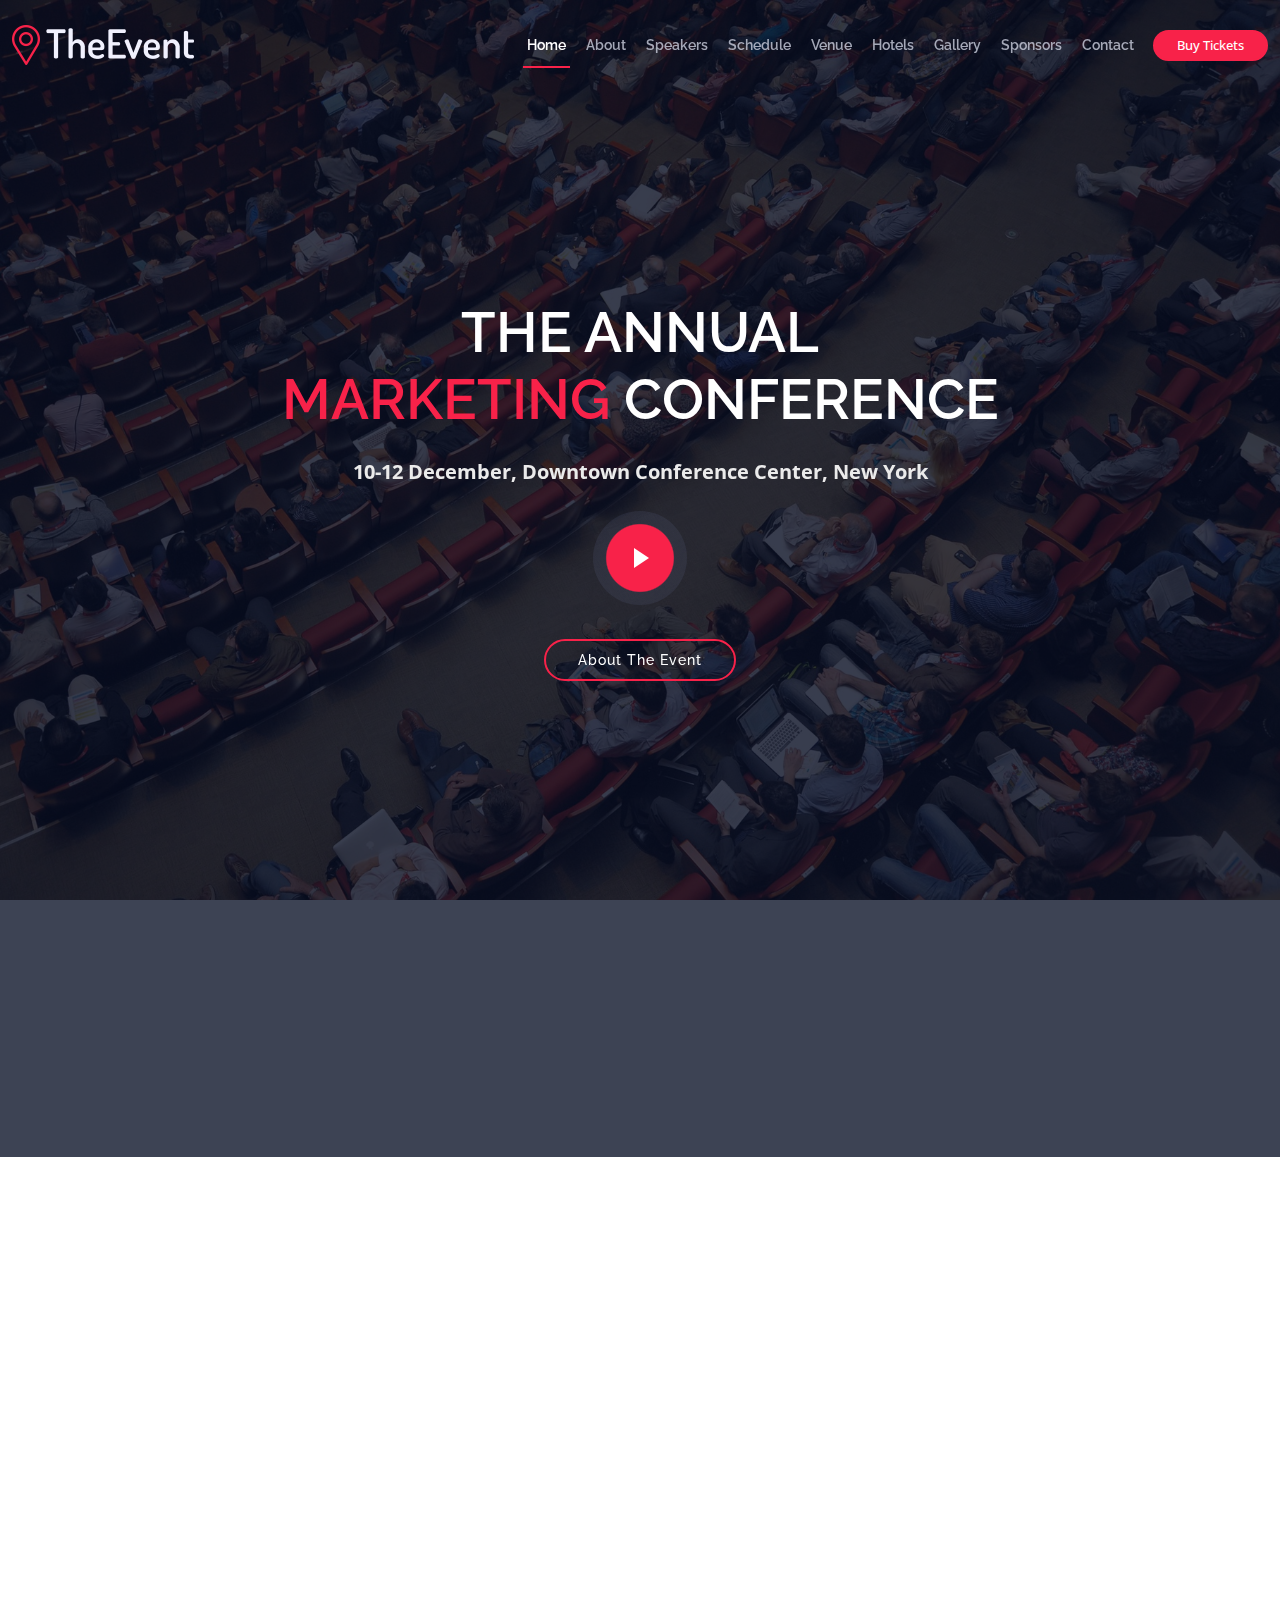
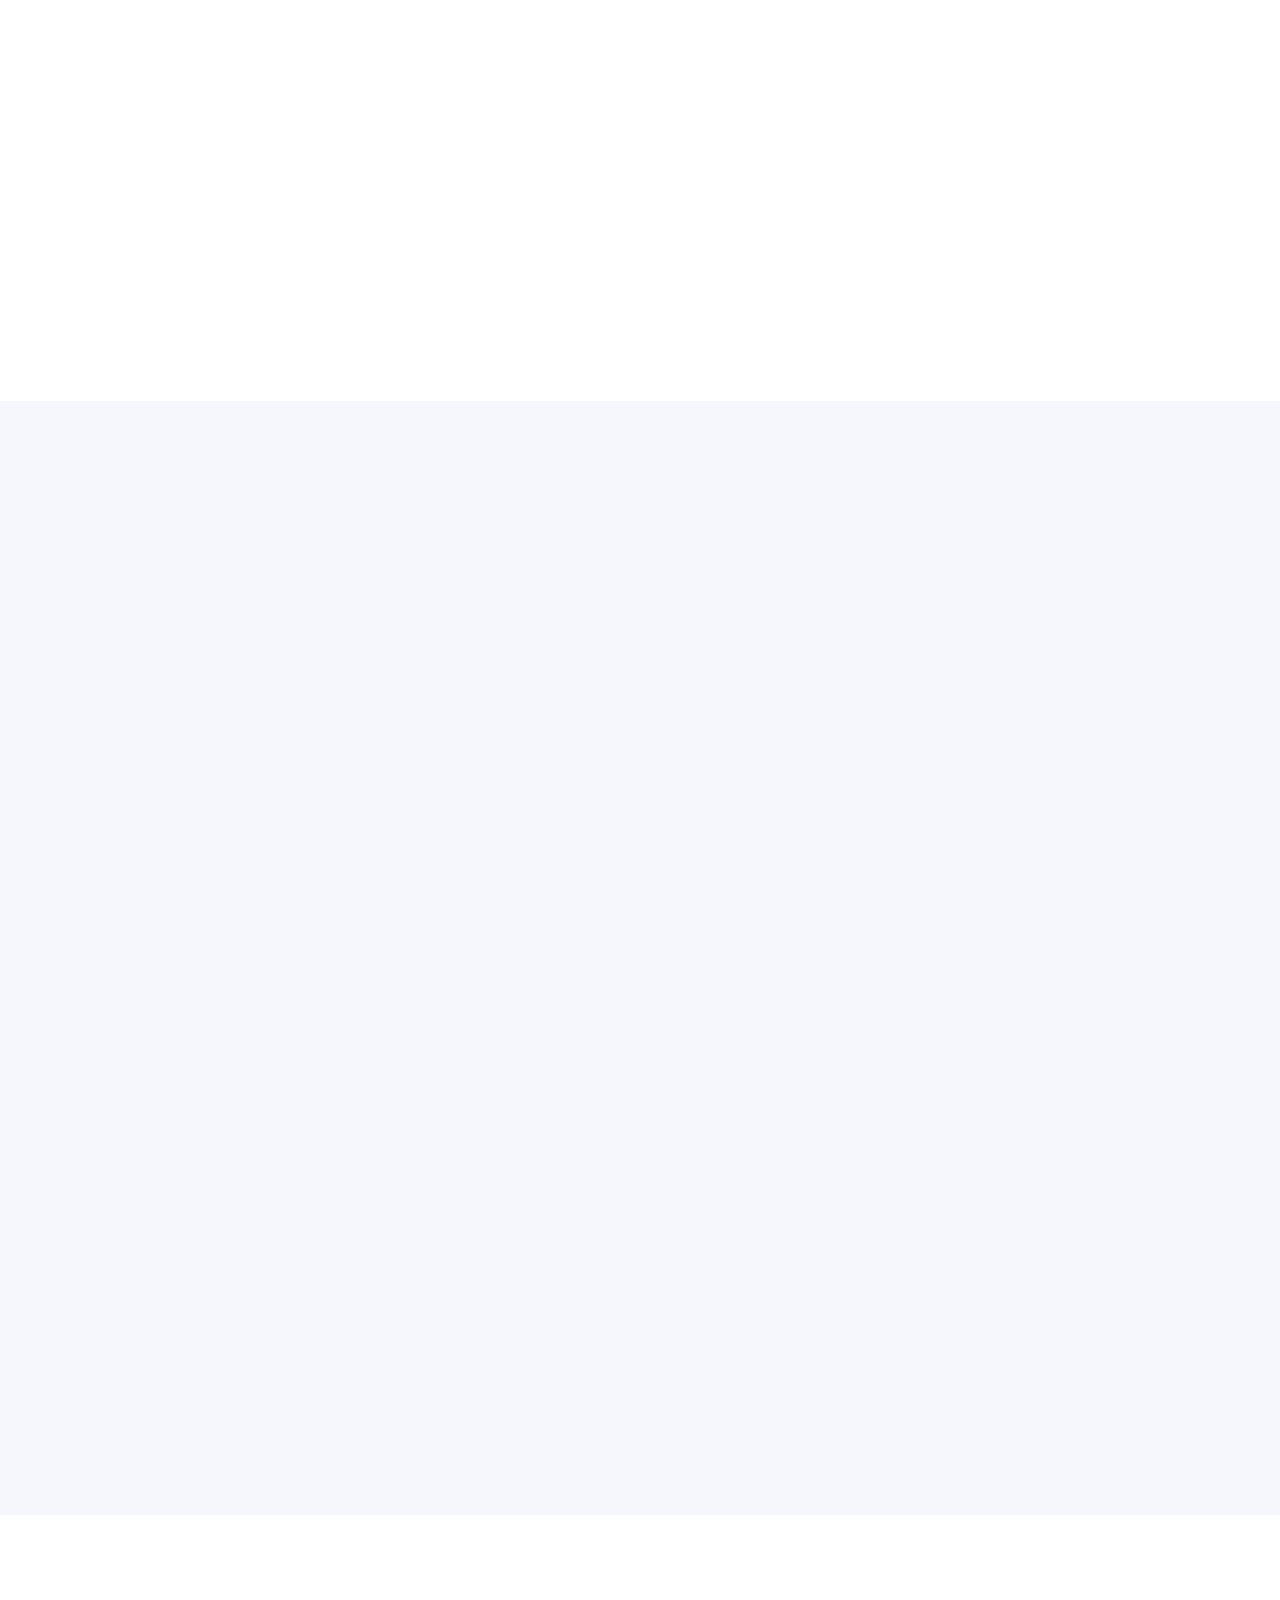
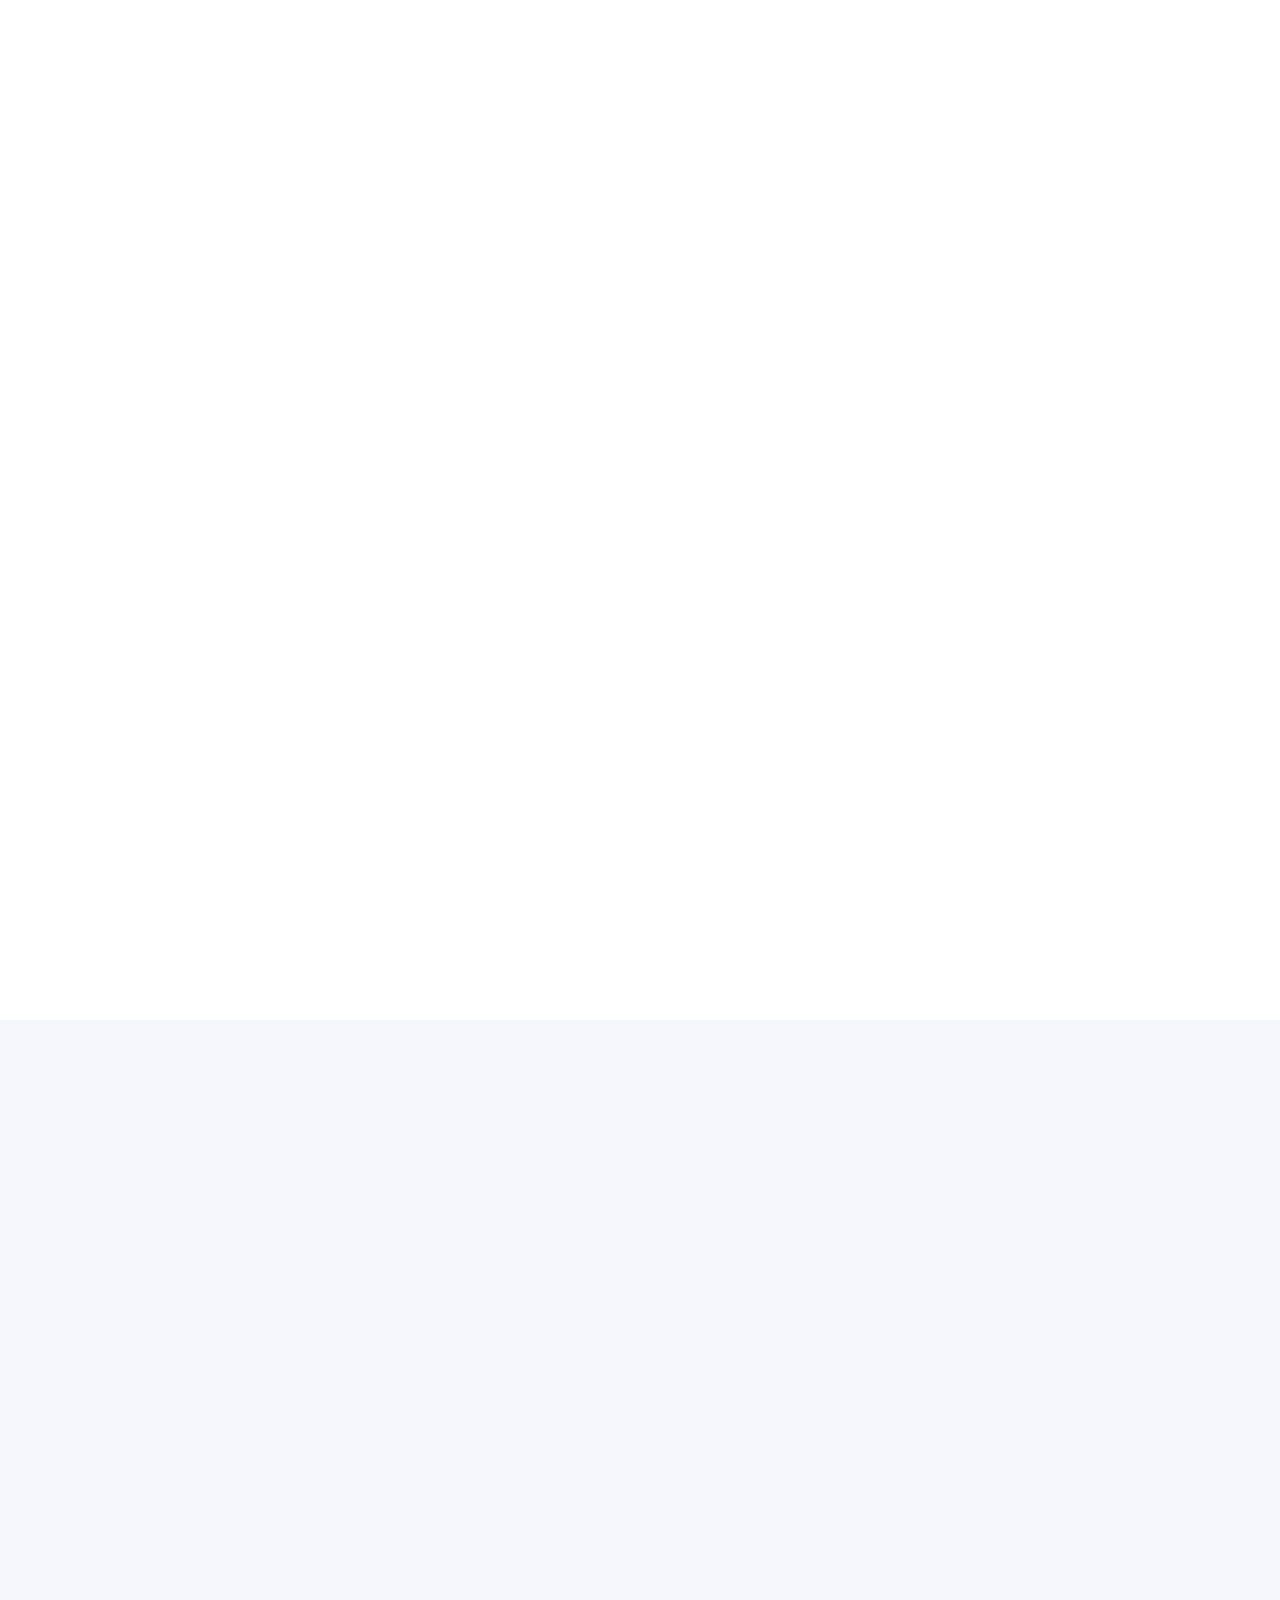
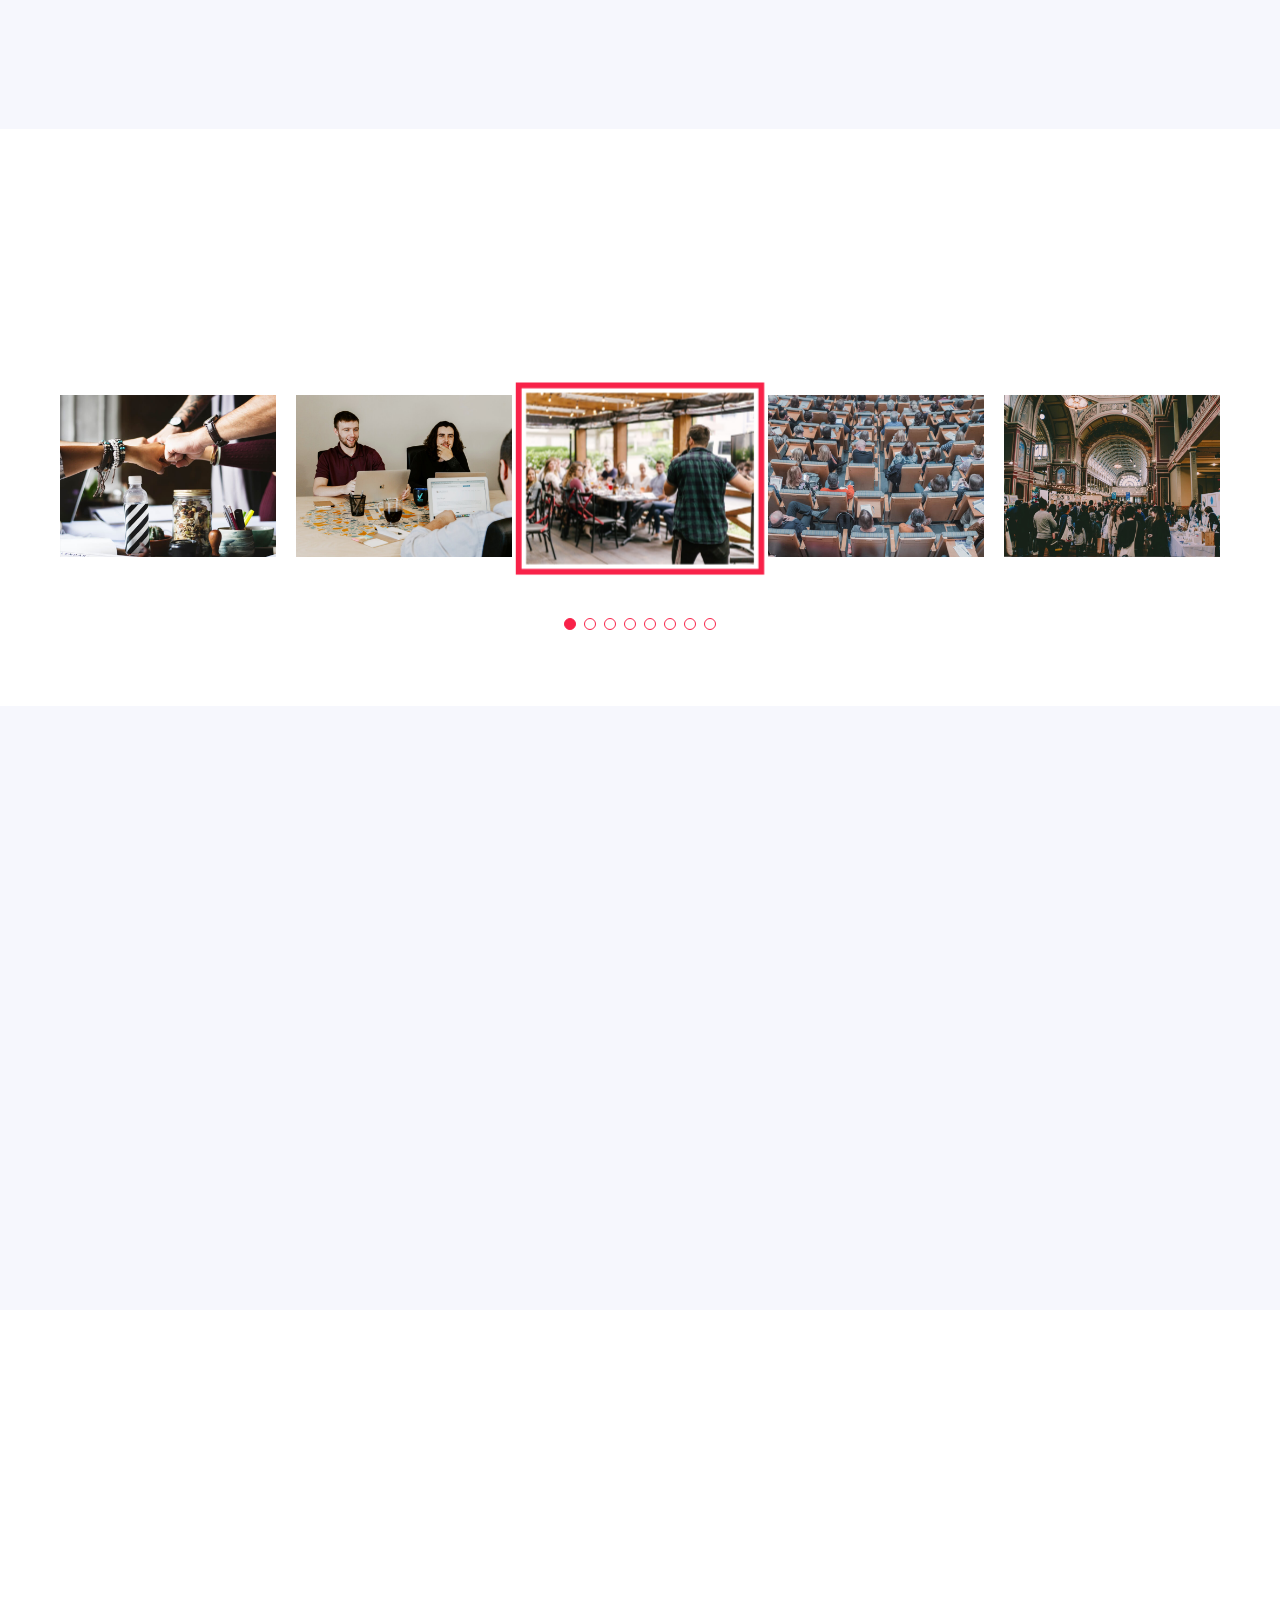
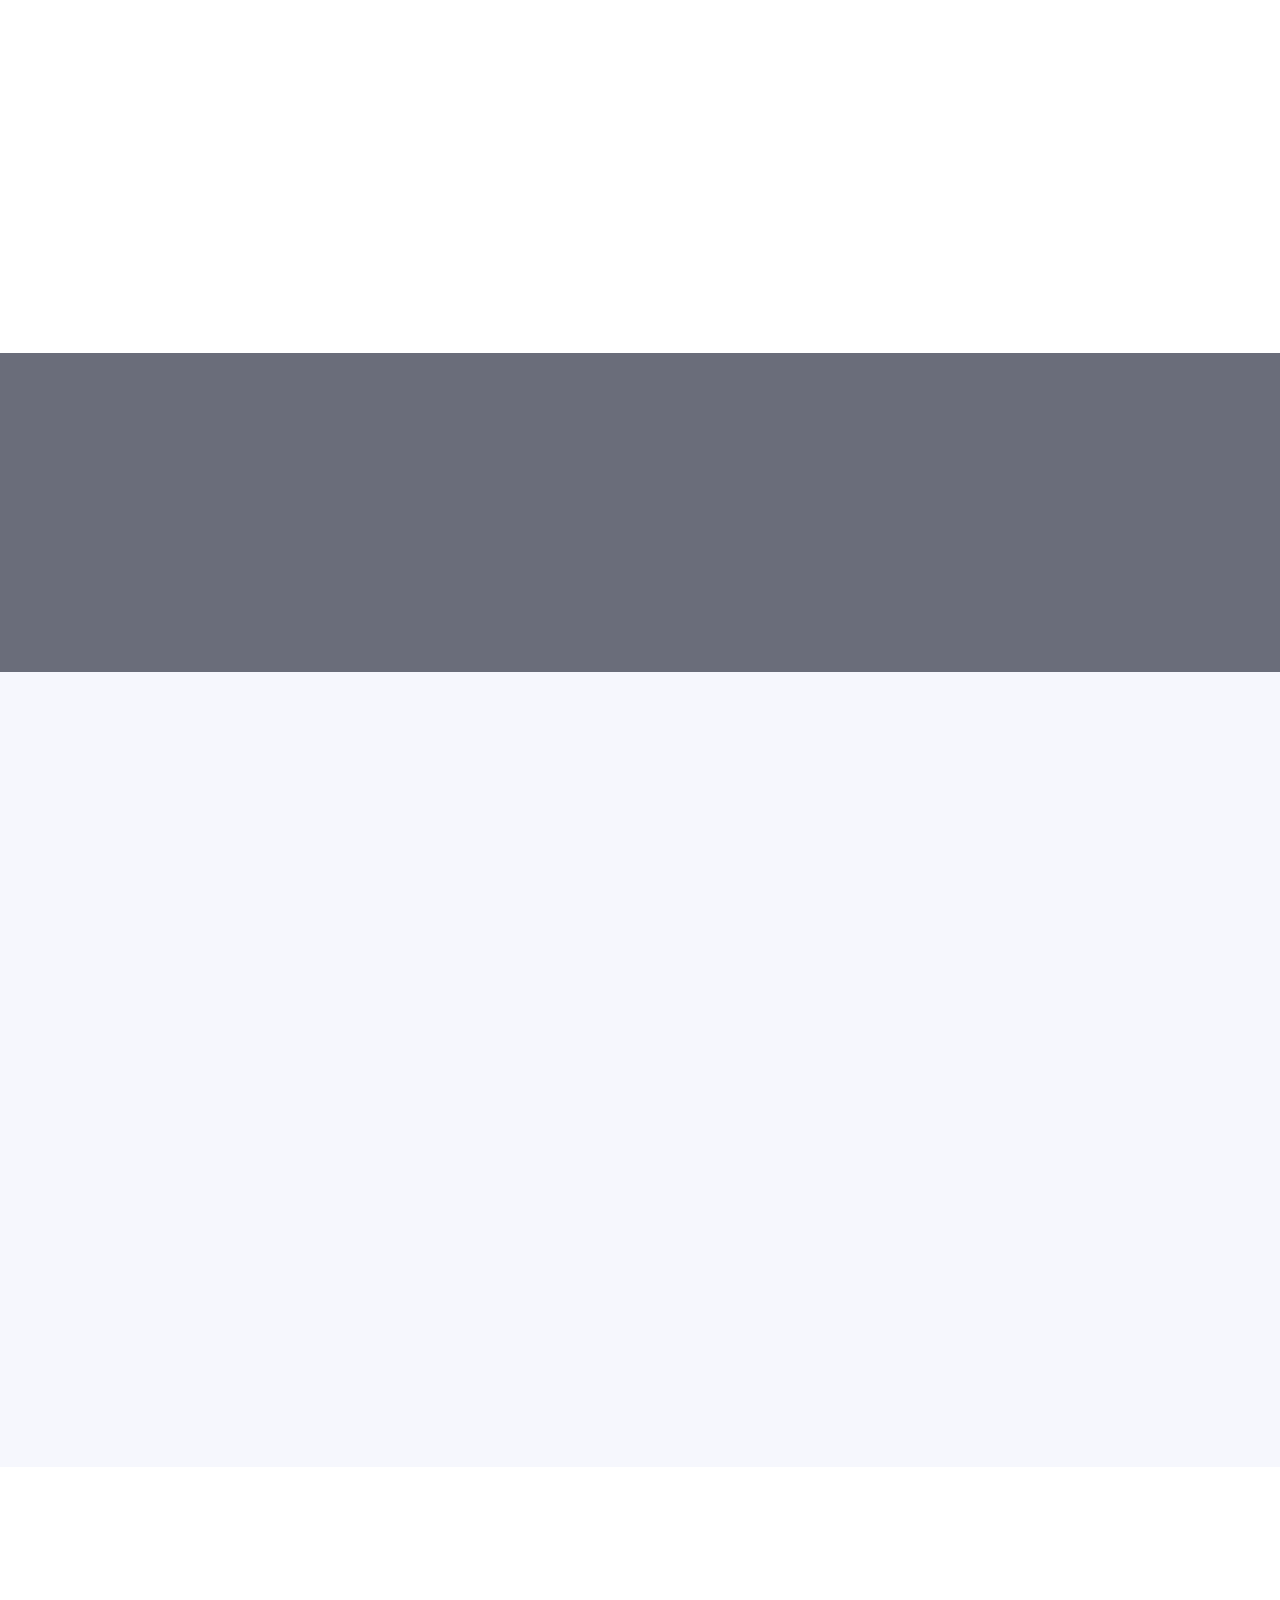
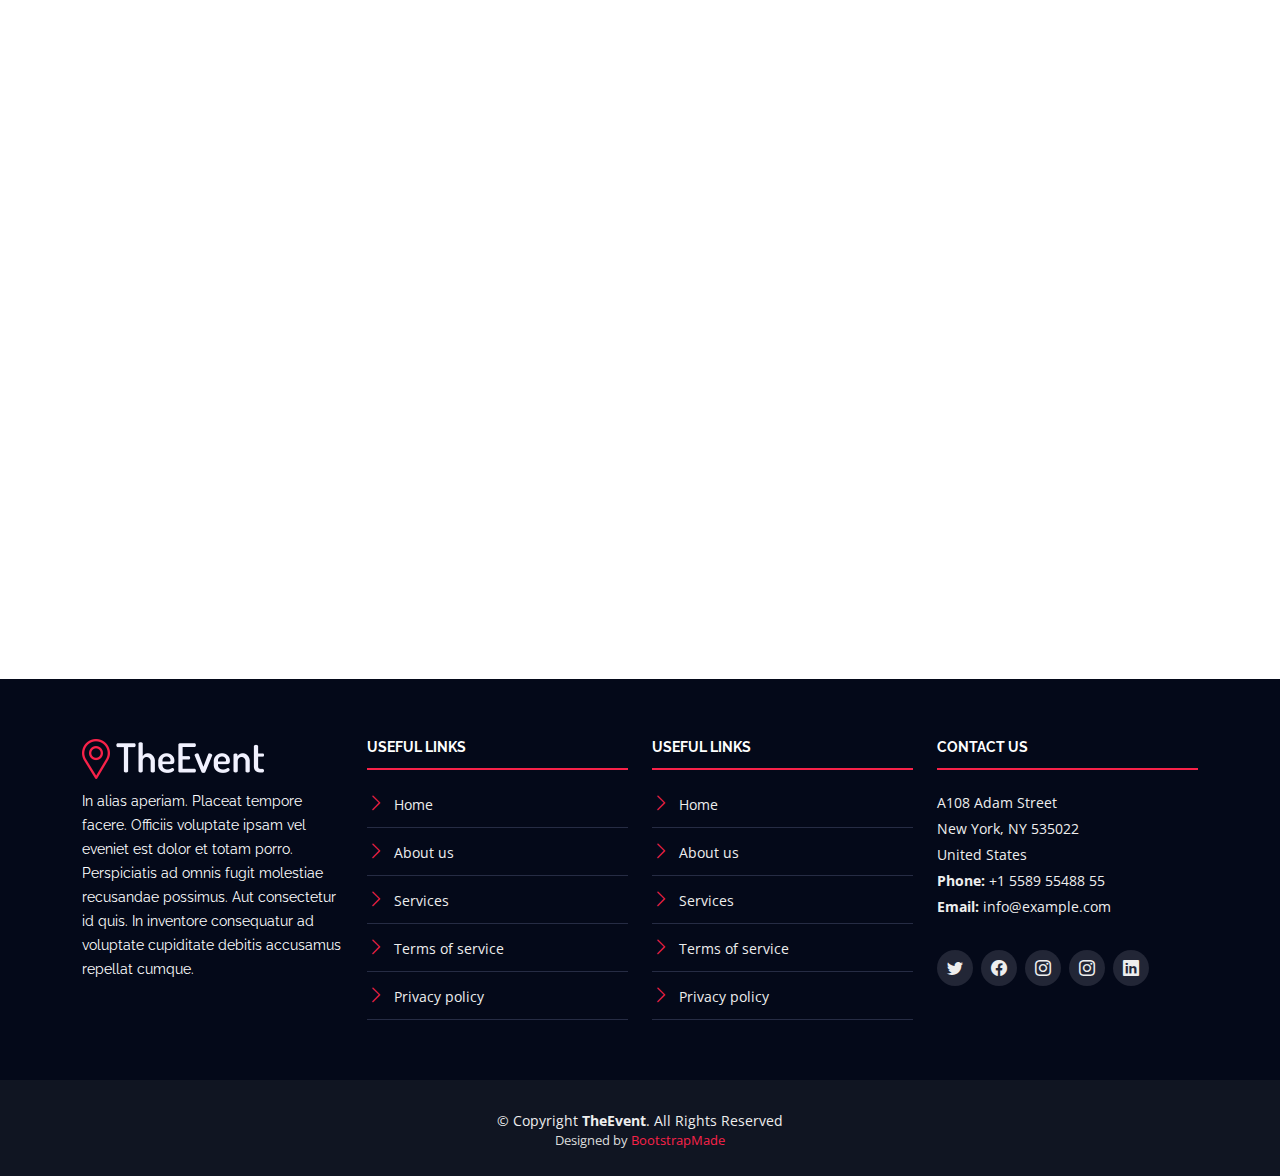
<file: index.html>
<!DOCTYPE html>
<html lang="en">

<head>
  <meta charset="utf-8">
  <meta content="width=device-width, initial-scale=1.0" name="viewport">

  <title>TheEvent Bootstrap Template - Index</title>
  <meta content="" name="description">
  <meta content="" name="keywords">

  <!-- Favicons -->
  <link href="assets/img/favicon.png" rel="icon">
  <link href="assets/img/apple-touch-icon.png" rel="apple-touch-icon">

  <!-- Google Fonts -->
  <link href="https://fonts.googleapis.com/css?family=Open+Sans:300,300i,400,400i,700,700i|Raleway:300,400,500,700,800" rel="stylesheet">

  <!-- Vendor CSS Files -->
  <link href="assets/vendor/aos/aos.css" rel="stylesheet">
  <link href="assets/vendor/bootstrap/css/bootstrap.min.css" rel="stylesheet">
  <link href="assets/vendor/bootstrap-icons/bootstrap-icons.css" rel="stylesheet">
  <link href="assets/vendor/glightbox/css/glightbox.min.css" rel="stylesheet">
  <link href="assets/vendor/swiper/swiper-bundle.min.css" rel="stylesheet">

  <!-- Template Main CSS File -->
  <link href="assets/css/style.css" rel="stylesheet">

  <!-- =======================================================
  * Template Name: TheEvent
  * Updated: May 30 2023 with Bootstrap v5.3.0
  * Template URL: https://bootstrapmade.com/theevent-conference-event-bootstrap-template/
  * Author: BootstrapMade.com
  * License: https://bootstrapmade.com/license/
  ======================================================== -->
</head>

<body>

  <!-- ======= Header ======= -->
  <header id="header" class="d-flex align-items-center ">
    <div class="container-fluid container-xxl d-flex align-items-center">

      <div id="logo" class="me-auto">
        <!-- Uncomment below if you prefer to use a text logo -->
        <!-- <h1><a href="index.html">The<span>Event</span></a></h1>-->
        <a href="index.html" class="scrollto"><img src="assets/img/logo.png" alt="" title=""></a>
      </div>

      <nav id="navbar" class="navbar order-last order-lg-0">
        <ul>
          <li><a class="nav-link scrollto active" href="#hero">Home</a></li>
          <li><a class="nav-link scrollto" href="#about">About</a></li>
          <li><a class="nav-link scrollto" href="#speakers">Speakers</a></li>
          <li><a class="nav-link scrollto" href="#schedule">Schedule</a></li>
          <li><a class="nav-link scrollto" href="#venue">Venue</a></li>
          <li><a class="nav-link scrollto" href="#hotels">Hotels</a></li>
          <li><a class="nav-link scrollto" href="#gallery">Gallery</a></li>
          <li><a class="nav-link scrollto" href="#supporters">Sponsors</a></li>
          <!-- <li class="dropdown"><a href="#"><span>Drop Down</span> <i class="bi bi-chevron-down"></i></a>
          <ul>
            <li><a href="#">Drop Down 1</a></li>
            <li class="dropdown"><a href="#"><span>Deep Drop Down</span> <i class="bi bi-chevron-right"></i></a>
              <ul>
                <li><a href="#">Deep Drop Down 1</a></li>
                <li><a href="#">Deep Drop Down 2</a></li>
                <li><a href="#">Deep Drop Down 3</a></li>
                <li><a href="#">Deep Drop Down 4</a></li>
                <li><a href="#">Deep Drop Down 5</a></li>
              </ul>
            </li>
            <li><a href="#">Drop Down 2</a></li>
            <li><a href="#">Drop Down 3</a></li>
            <li><a href="#">Drop Down 4</a></li>
          </ul>
        </li> -->
          <li><a class="nav-link scrollto" href="#contact">Contact</a></li>
        </ul>
        <i class="bi bi-list mobile-nav-toggle"></i>
      </nav><!-- .navbar -->
      <a class="buy-tickets scrollto" href="#buy-tickets">Buy Tickets</a>

    </div>
  </header><!-- End Header -->

  <!-- ======= Hero Section ======= -->
  <section id="hero">
    <div class="hero-container" data-aos="zoom-in" data-aos-delay="100">
      <h1 class="mb-4 pb-0">The Annual<br><span>Marketing</span> Conference</h1>
      <p class="mb-4 pb-0">10-12 December, Downtown Conference Center, New York</p>
      <a href="https://www.youtube.com/watch?v=jDDaplaOz7Q" class="glightbox play-btn mb-4"></a>
      <a href="#about" class="about-btn scrollto">About The Event</a>
    </div>
  </section><!-- End Hero Section -->

  <main id="main">

    <!-- ======= About Section ======= -->
    <section id="about">
      <div class="container" data-aos="fade-up">
        <div class="row">
          <div class="col-lg-6">
            <h2>About The Event</h2>
            <p>Sed nam ut dolor qui repellendus iusto odit. Possimus inventore eveniet accusamus error amet eius aut
              accusantium et. Non odit consequatur repudiandae sequi ea odio molestiae. Enim possimus sunt inventore in
              est ut optio sequi unde.</p>
          </div>
          <div class="col-lg-3">
            <h3>Where</h3>
            <p>Downtown Conference Center, New York</p>
          </div>
          <div class="col-lg-3">
            <h3>When</h3>
            <p>Monday to Wednesday<br>10-12 December</p>
          </div>
        </div>
      </div>
    </section><!-- End About Section -->

    <!-- ======= Speakers Section ======= -->
    <section id="speakers">
      <div class="container" data-aos="fade-up">
        <div class="section-header">
          <h2>Event Speakers</h2>
          <p>Here are some of our speakers</p>
        </div>

        <div class="row">
          <div class="col-lg-4 col-md-6">
            <div class="speaker" data-aos="fade-up" data-aos-delay="100">
              <img src="assets/img/speakers/1.jpg" alt="Speaker 1" class="img-fluid">
              <div class="details">
                <h3><a href="speaker-details.html">Brenden Legros</a></h3>
                <p>Quas alias incidunt</p>
                <div class="social">
                  <a href=""><i class="bi bi-twitter"></i></a>
                  <a href=""><i class="bi bi-facebook"></i></a>
                  <a href=""><i class="bi bi-instagram"></i></a>
                  <a href=""><i class="bi bi-linkedin"></i></a>
                </div>
              </div>
            </div>
          </div>
          <div class="col-lg-4 col-md-6">
            <div class="speaker" data-aos="fade-up" data-aos-delay="200">
              <img src="assets/img/speakers/2.jpg" alt="Speaker 2" class="img-fluid">
              <div class="details">
                <h3><a href="speaker-details.html">Hubert Hirthe</a></h3>
                <p>Consequuntur odio aut</p>
                <div class="social">
                  <a href=""><i class="bi bi-twitter"></i></a>
                  <a href=""><i class="bi bi-facebook"></i></a>
                  <a href=""><i class="bi bi-instagram"></i></a>
                  <a href=""><i class="bi bi-linkedin"></i></a>
                </div>
              </div>
            </div>
          </div>
          <div class="col-lg-4 col-md-6">
            <div class="speaker" data-aos="fade-up" data-aos-delay="300">
              <img src="assets/img/speakers/3.jpg" alt="Speaker 3" class="img-fluid">
              <div class="details">
                <h3><a href="speaker-details.html">Cole Emmerich</a></h3>
                <p>Fugiat laborum et</p>
                <div class="social">
                  <a href=""><i class="bi bi-twitter"></i></a>
                  <a href=""><i class="bi bi-facebook"></i></a>
                  <a href=""><i class="bi bi-instagram"></i></a>
                  <a href=""><i class="bi bi-linkedin"></i></a>
                </div>
              </div>
            </div>
          </div>
          <div class="col-lg-4 col-md-6">
            <div class="speaker" data-aos="fade-up" data-aos-delay="100">
              <img src="assets/img/speakers/4.jpg" alt="Speaker 4" class="img-fluid">
              <div class="details">
                <h3><a href="speaker-details.html">Jack Christiansen</a></h3>
                <p>Debitis iure vero</p>
                <div class="social">
                  <a href=""><i class="bi bi-twitter"></i></a>
                  <a href=""><i class="bi bi-facebook"></i></a>
                  <a href=""><i class="bi bi-instagram"></i></a>
                  <a href=""><i class="bi bi-linkedin"></i></a>
                </div>
              </div>
            </div>
          </div>
          <div class="col-lg-4 col-md-6">
            <div class="speaker" data-aos="fade-up" data-aos-delay="200">
              <img src="assets/img/speakers/5.jpg" alt="Speaker 5" class="img-fluid">
              <div class="details">
                <h3><a href="speaker-details.html">Alejandrin Littel</a></h3>
                <p>Qui molestiae natus</p>
                <div class="social">
                  <a href=""><i class="bi bi-twitter"></i></a>
                  <a href=""><i class="bi bi-facebook"></i></a>
                  <a href=""><i class="bi bi-instagram"></i></a>
                  <a href=""><i class="bi bi-linkedin"></i></a>
                </div>
              </div>
            </div>
          </div>
          <div class="col-lg-4 col-md-6">
            <div class="speaker" data-aos="fade-up" data-aos-delay="300">
              <img src="assets/img/speakers/6.jpg" alt="Speaker 6" class="img-fluid">
              <div class="details">
                <h3><a href="speaker-details.html">Willow Trantow</a></h3>
                <p>Non autem dicta</p>
                <div class="social">
                  <a href=""><i class="bi bi-twitter"></i></a>
                  <a href=""><i class="bi bi-facebook"></i></a>
                  <a href=""><i class="bi bi-instagram"></i></a>
                  <a href=""><i class="bi bi-linkedin"></i></a>
                </div>
              </div>
            </div>
          </div>
        </div>
      </div>

    </section><!-- End Speakers Section -->

    <!-- ======= Schedule Section ======= -->
    <section id="schedule" class="section-with-bg">
      <div class="container" data-aos="fade-up">
        <div class="section-header">
          <h2>Event Schedule</h2>
          <p>Here is our event schedule</p>
        </div>

        <ul class="nav nav-tabs" role="tablist" data-aos="fade-up" data-aos-delay="100">
          <li class="nav-item">
            <a class="nav-link active" href="#day-1" role="tab" data-bs-toggle="tab">Day 1</a>
          </li>
          <li class="nav-item">
            <a class="nav-link" href="#day-2" role="tab" data-bs-toggle="tab">Day 2</a>
          </li>
          <li class="nav-item">
            <a class="nav-link" href="#day-3" role="tab" data-bs-toggle="tab">Day 3</a>
          </li>
        </ul>

        <h3 class="sub-heading">Voluptatem nulla veniam soluta et corrupti consequatur neque eveniet officia. Eius
          necessitatibus voluptatem quis labore perspiciatis quia.</h3>

        <div class="tab-content row justify-content-center" data-aos="fade-up" data-aos-delay="200">

          <!-- Schdule Day 1 -->
          <div role="tabpanel" class="col-lg-9 tab-pane fade show active" id="day-1">

            <div class="row schedule-item">
              <div class="col-md-2"><time>09:30 AM</time></div>
              <div class="col-md-10">
                <h4>Registration</h4>
                <p>Fugit voluptas iusto maiores temporibus autem numquam magnam.</p>
              </div>
            </div>

            <div class="row schedule-item">
              <div class="col-md-2"><time>10:00 AM</time></div>
              <div class="col-md-10">
                <div class="speaker">
                  <img src="assets/img/speakers/1.jpg" alt="Brenden Legros">
                </div>
                <h4>Keynote <span>Brenden Legros</span></h4>
                <p>Facere provident incidunt quos voluptas.</p>
              </div>
            </div>

            <div class="row schedule-item">
              <div class="col-md-2"><time>11:00 AM</time></div>
              <div class="col-md-10">
                <div class="speaker">
                  <img src="assets/img/speakers/2.jpg" alt="Hubert Hirthe">
                </div>
                <h4>Et voluptatem iusto dicta nobis. <span>Hubert Hirthe</span></h4>
                <p>Maiores dignissimos neque qui cum accusantium ut sit sint inventore.</p>
              </div>
            </div>

            <div class="row schedule-item">
              <div class="col-md-2"><time>12:00 AM</time></div>
              <div class="col-md-10">
                <div class="speaker">
                  <img src="assets/img/speakers/3.jpg" alt="Cole Emmerich">
                </div>
                <h4>Explicabo et rerum quis et ut ea. <span>Cole Emmerich</span></h4>
                <p>Veniam accusantium laborum nihil eos eaque accusantium aspernatur.</p>
              </div>
            </div>

            <div class="row schedule-item">
              <div class="col-md-2"><time>02:00 PM</time></div>
              <div class="col-md-10">
                <div class="speaker">
                  <img src="assets/img/speakers/4.jpg" alt="Jack Christiansen">
                </div>
                <h4>Qui non qui vel amet culpa sequi. <span>Jack Christiansen</span></h4>
                <p>Nam ex distinctio voluptatem doloremque suscipit iusto.</p>
              </div>
            </div>

            <div class="row schedule-item">
              <div class="col-md-2"><time>03:00 PM</time></div>
              <div class="col-md-10">
                <div class="speaker">
                  <img src="assets/img/speakers/5.jpg" alt="Alejandrin Littel">
                </div>
                <h4>Quos ratione neque expedita asperiores. <span>Alejandrin Littel</span></h4>
                <p>Eligendi quo eveniet est nobis et ad temporibus odio quo.</p>
              </div>
            </div>

            <div class="row schedule-item">
              <div class="col-md-2"><time>04:00 PM</time></div>
              <div class="col-md-10">
                <div class="speaker">
                  <img src="assets/img/speakers/6.jpg" alt="Willow Trantow">
                </div>
                <h4>Quo qui praesentium nesciunt <span>Willow Trantow</span></h4>
                <p>Voluptatem et alias dolorum est aut sit enim neque veritatis.</p>
              </div>
            </div>

          </div>
          <!-- End Schdule Day 1 -->

          <!-- Schdule Day 2 -->
          <div role="tabpanel" class="col-lg-9  tab-pane fade" id="day-2">

            <div class="row schedule-item">
              <div class="col-md-2"><time>10:00 AM</time></div>
              <div class="col-md-10">
                <div class="speaker">
                  <img src="assets/img/speakers/1.jpg" alt="Brenden Legros">
                </div>
                <h4>Libero corrupti explicabo itaque. <span>Brenden Legros</span></h4>
                <p>Facere provident incidunt quos voluptas.</p>
              </div>
            </div>

            <div class="row schedule-item">
              <div class="col-md-2"><time>11:00 AM</time></div>
              <div class="col-md-10">
                <div class="speaker">
                  <img src="assets/img/speakers/2.jpg" alt="Hubert Hirthe">
                </div>
                <h4>Et voluptatem iusto dicta nobis. <span>Hubert Hirthe</span></h4>
                <p>Maiores dignissimos neque qui cum accusantium ut sit sint inventore.</p>
              </div>
            </div>

            <div class="row schedule-item">
              <div class="col-md-2"><time>12:00 AM</time></div>
              <div class="col-md-10">
                <div class="speaker">
                  <img src="assets/img/speakers/3.jpg" alt="Cole Emmerich">
                </div>
                <h4>Explicabo et rerum quis et ut ea. <span>Cole Emmerich</span></h4>
                <p>Veniam accusantium laborum nihil eos eaque accusantium aspernatur.</p>
              </div>
            </div>

            <div class="row schedule-item">
              <div class="col-md-2"><time>02:00 PM</time></div>
              <div class="col-md-10">
                <div class="speaker">
                  <img src="assets/img/speakers/4.jpg" alt="Jack Christiansen">
                </div>
                <h4>Qui non qui vel amet culpa sequi. <span>Jack Christiansen</span></h4>
                <p>Nam ex distinctio voluptatem doloremque suscipit iusto.</p>
              </div>
            </div>

            <div class="row schedule-item">
              <div class="col-md-2"><time>03:00 PM</time></div>
              <div class="col-md-10">
                <div class="speaker">
                  <img src="assets/img/speakers/5.jpg" alt="Alejandrin Littel">
                </div>
                <h4>Quos ratione neque expedita asperiores. <span>Alejandrin Littel</span></h4>
                <p>Eligendi quo eveniet est nobis et ad temporibus odio quo.</p>
              </div>
            </div>

            <div class="row schedule-item">
              <div class="col-md-2"><time>04:00 PM</time></div>
              <div class="col-md-10">
                <div class="speaker">
                  <img src="assets/img/speakers/6.jpg" alt="Willow Trantow">
                </div>
                <h4>Quo qui praesentium nesciunt <span>Willow Trantow</span></h4>
                <p>Voluptatem et alias dolorum est aut sit enim neque veritatis.</p>
              </div>
            </div>

          </div>
          <!-- End Schdule Day 2 -->

          <!-- Schdule Day 3 -->
          <div role="tabpanel" class="col-lg-9  tab-pane fade" id="day-3">

            <div class="row schedule-item">
              <div class="col-md-2"><time>10:00 AM</time></div>
              <div class="col-md-10">
                <div class="speaker">
                  <img src="assets/img/speakers/2.jpg" alt="Hubert Hirthe">
                </div>
                <h4>Et voluptatem iusto dicta nobis. <span>Hubert Hirthe</span></h4>
                <p>Maiores dignissimos neque qui cum accusantium ut sit sint inventore.</p>
              </div>
            </div>

            <div class="row schedule-item">
              <div class="col-md-2"><time>11:00 AM</time></div>
              <div class="col-md-10">
                <div class="speaker">
                  <img src="assets/img/speakers/3.jpg" alt="Cole Emmerich">
                </div>
                <h4>Explicabo et rerum quis et ut ea. <span>Cole Emmerich</span></h4>
                <p>Veniam accusantium laborum nihil eos eaque accusantium aspernatur.</p>
              </div>
            </div>

            <div class="row schedule-item">
              <div class="col-md-2"><time>12:00 AM</time></div>
              <div class="col-md-10">
                <div class="speaker">
                  <img src="assets/img/speakers/1.jpg" alt="Brenden Legros">
                </div>
                <h4>Libero corrupti explicabo itaque. <span>Brenden Legros</span></h4>
                <p>Facere provident incidunt quos voluptas.</p>
              </div>
            </div>

            <div class="row schedule-item">
              <div class="col-md-2"><time>02:00 PM</time></div>
              <div class="col-md-10">
                <div class="speaker">
                  <img src="assets/img/speakers/4.jpg" alt="Jack Christiansen">
                </div>
                <h4>Qui non qui vel amet culpa sequi. <span>Jack Christiansen</span></h4>
                <p>Nam ex distinctio voluptatem doloremque suscipit iusto.</p>
              </div>
            </div>

            <div class="row schedule-item">
              <div class="col-md-2"><time>03:00 PM</time></div>
              <div class="col-md-10">
                <div class="speaker">
                  <img src="assets/img/speakers/5.jpg" alt="Alejandrin Littel">
                </div>
                <h4>Quos ratione neque expedita asperiores. <span>Alejandrin Littel</span></h4>
                <p>Eligendi quo eveniet est nobis et ad temporibus odio quo.</p>
              </div>
            </div>

            <div class="row schedule-item">
              <div class="col-md-2"><time>04:00 PM</time></div>
              <div class="col-md-10">
                <div class="speaker">
                  <img src="assets/img/speakers/6.jpg" alt="Willow Trantow">
                </div>
                <h4>Quo qui praesentium nesciunt <span>Willow Trantow</span></h4>
                <p>Voluptatem et alias dolorum est aut sit enim neque veritatis.</p>
              </div>
            </div>

          </div>
          <!-- End Schdule Day 2 -->

        </div>

      </div>

    </section><!-- End Schedule Section -->

    <!-- ======= Venue Section ======= -->
    <section id="venue">

      <div class="container-fluid" data-aos="fade-up">

        <div class="section-header">
          <h2>Event Venue</h2>
          <p>Event venue location info and gallery</p>
        </div>

        <div class="row g-0">
          <div class="col-lg-6 venue-map">
            <iframe src="https://www.google.com/maps/embed?pb=!1m14!1m8!1m3!1d12097.433213460943!2d-74.0062269!3d40.7101282!3m2!1i1024!2i768!4f13.1!3m3!1m2!1s0x0%3A0xb89d1fe6bc499443!2sDowntown+Conference+Center!5e0!3m2!1smk!2sbg!4v1539943755621" frameborder="0" style="border:0" allowfullscreen></iframe>
          </div>

          <div class="col-lg-6 venue-info">
            <div class="row justify-content-center">
              <div class="col-11 col-lg-8 position-relative">
                <h3>Downtown Conference Center, New York</h3>
                <p>Iste nobis eum sapiente sunt enim dolores labore accusantium autem. Cumque beatae ipsam. Est quae sit qui voluptatem corporis velit. Qui maxime accusamus possimus. Consequatur sequi et ea suscipit enim nesciunt quia velit.</p>
              </div>
            </div>
          </div>
        </div>

      </div>

      <div class="container-fluid venue-gallery-container" data-aos="fade-up" data-aos-delay="100">
        <div class="row g-0">

          <div class="col-lg-3 col-md-4">
            <div class="venue-gallery">
              <a href="assets/img/venue-gallery/1.jpg" class="glightbox" data-gall="venue-gallery">
                <img src="assets/img/venue-gallery/1.jpg" alt="" class="img-fluid">
              </a>
            </div>
          </div>

          <div class="col-lg-3 col-md-4">
            <div class="venue-gallery">
              <a href="assets/img/venue-gallery/2.jpg" class="glightbox" data-gall="venue-gallery">
                <img src="assets/img/venue-gallery/2.jpg" alt="" class="img-fluid">
              </a>
            </div>
          </div>

          <div class="col-lg-3 col-md-4">
            <div class="venue-gallery">
              <a href="assets/img/venue-gallery/3.jpg" class="glightbox" data-gall="venue-gallery">
                <img src="assets/img/venue-gallery/3.jpg" alt="" class="img-fluid">
              </a>
            </div>
          </div>

          <div class="col-lg-3 col-md-4">
            <div class="venue-gallery">
              <a href="assets/img/venue-gallery/4.jpg" class="glightbox" data-gall="venue-gallery">
                <img src="assets/img/venue-gallery/4.jpg" alt="" class="img-fluid">
              </a>
            </div>
          </div>

          <div class="col-lg-3 col-md-4">
            <div class="venue-gallery">
              <a href="assets/img/venue-gallery/5.jpg" class="glightbox" data-gall="venue-gallery">
                <img src="assets/img/venue-gallery/5.jpg" alt="" class="img-fluid">
              </a>
            </div>
          </div>

          <div class="col-lg-3 col-md-4">
            <div class="venue-gallery">
              <a href="assets/img/venue-gallery/6.jpg" class="glightbox" data-gall="venue-gallery">
                <img src="assets/img/venue-gallery/6.jpg" alt="" class="img-fluid">
              </a>
            </div>
          </div>

          <div class="col-lg-3 col-md-4">
            <div class="venue-gallery">
              <a href="assets/img/venue-gallery/7.jpg" class="glightbox" data-gall="venue-gallery">
                <img src="assets/img/venue-gallery/7.jpg" alt="" class="img-fluid">
              </a>
            </div>
          </div>

          <div class="col-lg-3 col-md-4">
            <div class="venue-gallery">
              <a href="assets/img/venue-gallery/8.jpg" class="glightbox" data-gall="venue-gallery">
                <img src="assets/img/venue-gallery/8.jpg" alt="" class="img-fluid">
              </a>
            </div>
          </div>

        </div>
      </div>

    </section><!-- End Venue Section -->

    <!-- ======= Hotels Section ======= -->
    <section id="hotels" class="section-with-bg">

      <div class="container" data-aos="fade-up">
        <div class="section-header">
          <h2>Hotels</h2>
          <p>Her are some nearby hotels</p>
        </div>

        <div class="row" data-aos="fade-up" data-aos-delay="100">

          <div class="col-lg-4 col-md-6">
            <div class="hotel">
              <div class="hotel-img">
                <img src="assets/img/hotels/1.jpg" alt="Hotel 1" class="img-fluid">
              </div>
              <h3><a href="#">Hotel 1</a></h3>
              <div class="stars">
                <i class="bi bi-star-fill"></i>
                <i class="bi bi-star-fill"></i>
                <i class="bi bi-star-fill"></i>
                <i class="bi bi-star-fill"></i>
                <i class="bi bi-star-fill"></i>
              </div>
              <p>0.4 Mile from the Venue</p>
            </div>
          </div>

          <div class="col-lg-4 col-md-6">
            <div class="hotel">
              <div class="hotel-img">
                <img src="assets/img/hotels/2.jpg" alt="Hotel 2" class="img-fluid">
              </div>
              <h3><a href="#">Hotel 2</a></h3>
              <div class="stars">
                <i class="bi bi-star-fill"></i>
                <i class="bi bi-star-fill"></i>
                <i class="bi bi-star-fill"></i>
                <i class="bi bi-star-fill"></i>
                <i class="bi bi-star-fill-half-full"></i>
              </div>
              <p>0.5 Mile from the Venue</p>
            </div>
          </div>

          <div class="col-lg-4 col-md-6">
            <div class="hotel">
              <div class="hotel-img">
                <img src="assets/img/hotels/3.jpg" alt="Hotel 3" class="img-fluid">
              </div>
              <h3><a href="#">Hotel 3</a></h3>
              <div class="stars">
                <i class="bi bi-star-fill"></i>
                <i class="bi bi-star-fill"></i>
                <i class="bi bi-star-fill"></i>
                <i class="bi bi-star-fill"></i>
              </div>
              <p>0.6 Mile from the Venue</p>
            </div>
          </div>

        </div>
      </div>

    </section><!-- End Hotels Section -->

    <!-- ======= Gallery Section ======= -->
    <section id="gallery">

      <div class="container" data-aos="fade-up">
        <div class="section-header">
          <h2>Gallery</h2>
          <p>Check our gallery from the recent events</p>
        </div>
      </div>

      <div class="gallery-slider swiper">
        <div class="swiper-wrapper align-items-center">
          <div class="swiper-slide"><a href="assets/img/gallery/1.jpg" class="gallery-lightbox"><img src="assets/img/gallery/1.jpg" class="img-fluid" alt=""></a></div>
          <div class="swiper-slide"><a href="assets/img/gallery/2.jpg" class="gallery-lightbox"><img src="assets/img/gallery/2.jpg" class="img-fluid" alt=""></a></div>
          <div class="swiper-slide"><a href="assets/img/gallery/3.jpg" class="gallery-lightbox"><img src="assets/img/gallery/3.jpg" class="img-fluid" alt=""></a></div>
          <div class="swiper-slide"><a href="assets/img/gallery/4.jpg" class="gallery-lightbox"><img src="assets/img/gallery/4.jpg" class="img-fluid" alt=""></a></div>
          <div class="swiper-slide"><a href="assets/img/gallery/5.jpg" class="gallery-lightbox"><img src="assets/img/gallery/5.jpg" class="img-fluid" alt=""></a></div>
          <div class="swiper-slide"><a href="assets/img/gallery/6.jpg" class="gallery-lightbox"><img src="assets/img/gallery/6.jpg" class="img-fluid" alt=""></a></div>
          <div class="swiper-slide"><a href="assets/img/gallery/7.jpg" class="gallery-lightbox"><img src="assets/img/gallery/7.jpg" class="img-fluid" alt=""></a></div>
          <div class="swiper-slide"><a href="assets/img/gallery/8.jpg" class="gallery-lightbox"><img src="assets/img/gallery/8.jpg" class="img-fluid" alt=""></a></div>
        </div>
        <div class="swiper-pagination"></div>
      </div>

    </section><!-- End Gallery Section -->

    <!-- ======= Supporters Section ======= -->
    <section id="supporters" class="section-with-bg">

      <div class="container" data-aos="fade-up">
        <div class="section-header">
          <h2>Sponsors</h2>
        </div>

        <div class="row no-gutters supporters-wrap clearfix" data-aos="zoom-in" data-aos-delay="100">

          <div class="col-lg-3 col-md-4 col-xs-6">
            <div class="supporter-logo">
              <img src="assets/img/supporters/1.png" class="img-fluid" alt="">
            </div>
          </div>

          <div class="col-lg-3 col-md-4 col-xs-6">
            <div class="supporter-logo">
              <img src="assets/img/supporters/2.png" class="img-fluid" alt="">
            </div>
          </div>

          <div class="col-lg-3 col-md-4 col-xs-6">
            <div class="supporter-logo">
              <img src="assets/img/supporters/3.png" class="img-fluid" alt="">
            </div>
          </div>

          <div class="col-lg-3 col-md-4 col-xs-6">
            <div class="supporter-logo">
              <img src="assets/img/supporters/4.png" class="img-fluid" alt="">
            </div>
          </div>

          <div class="col-lg-3 col-md-4 col-xs-6">
            <div class="supporter-logo">
              <img src="assets/img/supporters/5.png" class="img-fluid" alt="">
            </div>
          </div>

          <div class="col-lg-3 col-md-4 col-xs-6">
            <div class="supporter-logo">
              <img src="assets/img/supporters/6.png" class="img-fluid" alt="">
            </div>
          </div>

          <div class="col-lg-3 col-md-4 col-xs-6">
            <div class="supporter-logo">
              <img src="assets/img/supporters/7.png" class="img-fluid" alt="">
            </div>
          </div>

          <div class="col-lg-3 col-md-4 col-xs-6">
            <div class="supporter-logo">
              <img src="assets/img/supporters/8.png" class="img-fluid" alt="">
            </div>
          </div>

        </div>

      </div>

    </section><!-- End Sponsors Section -->

    <!-- =======  F.A.Q Section ======= -->
    <section id="faq">

      <div class="container" data-aos="fade-up">

        <div class="section-header">
          <h2>F.A.Q </h2>
        </div>

        <div class="row justify-content-center" data-aos="fade-up" data-aos-delay="100">
          <div class="col-lg-9">

            <ul class="faq-list">

              <li>
                <div data-bs-toggle="collapse" class="collapsed question" href="#faq1">Non consectetur a erat nam at lectus urna duis? <i class="bi bi-chevron-down icon-show"></i><i class="bi bi-chevron-up icon-close"></i></div>
                <div id="faq1" class="collapse" data-bs-parent=".faq-list">
                  <p>
                    Feugiat pretium nibh ipsum consequat. Tempus iaculis urna id volutpat lacus laoreet non curabitur gravida. Venenatis lectus magna fringilla urna porttitor rhoncus dolor purus non.
                  </p>
                </div>
              </li>

              <li>
                <div data-bs-toggle="collapse" href="#faq2" class="collapsed question">Feugiat scelerisque varius morbi enim nunc faucibus a pellentesque? <i class="bi bi-chevron-down icon-show"></i><i class="bi bi-chevron-up icon-close"></i></div>
                <div id="faq2" class="collapse" data-bs-parent=".faq-list">
                  <p>
                    Dolor sit amet consectetur adipiscing elit pellentesque habitant morbi. Id interdum velit laoreet id donec ultrices. Fringilla phasellus faucibus scelerisque eleifend donec pretium. Est pellentesque elit ullamcorper dignissim. Mauris ultrices eros in cursus turpis massa tincidunt dui.
                  </p>
                </div>
              </li>

              <li>
                <div data-bs-toggle="collapse" href="#faq3" class="collapsed question">Dolor sit amet consectetur adipiscing elit pellentesque habitant morbi? <i class="bi bi-chevron-down icon-show"></i><i class="bi bi-chevron-up icon-close"></i></div>
                <div id="faq3" class="collapse" data-bs-parent=".faq-list">
                  <p>
                    Eleifend mi in nulla posuere sollicitudin aliquam ultrices sagittis orci. Faucibus pulvinar elementum integer enim. Sem nulla pharetra diam sit amet nisl suscipit. Rutrum tellus pellentesque eu tincidunt. Lectus urna duis convallis convallis tellus. Urna molestie at elementum eu facilisis sed odio morbi quis
                  </p>
                </div>
              </li>

              <li>
                <div data-bs-toggle="collapse" href="#faq4" class="collapsed question">Ac odio tempor orci dapibus. Aliquam eleifend mi in nulla? <i class="bi bi-chevron-down icon-show"></i><i class="bi bi-chevron-up icon-close"></i></div>
                <div id="faq4" class="collapse" data-bs-parent=".faq-list">
                  <p>
                    Dolor sit amet consectetur adipiscing elit pellentesque habitant morbi. Id interdum velit laoreet id donec ultrices. Fringilla phasellus faucibus scelerisque eleifend donec pretium. Est pellentesque elit ullamcorper dignissim. Mauris ultrices eros in cursus turpis massa tincidunt dui.
                  </p>
                </div>
              </li>

              <li>
                <div data-bs-toggle="collapse" href="#faq5" class="collapsed question">Tempus quam pellentesque nec nam aliquam sem et tortor consequat? <i class="bi bi-chevron-down icon-show"></i><i class="bi bi-chevron-up icon-close"></i></div>
                <div id="faq5" class="collapse" data-bs-parent=".faq-list">
                  <p>
                    Molestie a iaculis at erat pellentesque adipiscing commodo. Dignissim suspendisse in est ante in. Nunc vel risus commodo viverra maecenas accumsan. Sit amet nisl suscipit adipiscing bibendum est. Purus gravida quis blandit turpis cursus in
                  </p>
                </div>
              </li>

              <li>
                <div data-bs-toggle="collapse" href="#faq6" class="collapsed question">Tortor vitae purus faucibus ornare. Varius vel pharetra vel turpis nunc eget lorem dolor? <i class="bi bi-chevron-down icon-show"></i><i class="bi bi-chevron-up icon-close"></i></div>
                <div id="faq6" class="collapse" data-bs-parent=".faq-list">
                  <p>
                    Laoreet sit amet cursus sit amet dictum sit amet justo. Mauris vitae ultricies leo integer malesuada nunc vel. Tincidunt eget nullam non nisi est sit amet. Turpis nunc eget lorem dolor sed. Ut venenatis tellus in metus vulputate eu scelerisque. Pellentesque diam volutpat commodo sed egestas egestas fringilla phasellus faucibus. Nibh tellus molestie nunc non blandit massa enim nec.
                  </p>
                </div>
              </li>

            </ul>

          </div>
        </div>

      </div>

    </section><!-- End  F.A.Q Section -->

    <!-- ======= Subscribe Section ======= -->
    <section id="subscribe">
      <div class="container" data-aos="zoom-in">
        <div class="section-header">
          <h2>Newsletter</h2>
          <p>Rerum numquam illum recusandae quia mollitia consequatur.</p>
        </div>

        <form method="POST" action="#">
          <div class="row justify-content-center">
            <div class="col-lg-6 col-md-10 d-flex">
              <input type="text" class="form-control" placeholder="Enter your Email">
              <button type="submit" class="ms-2">Subscribe</button>
            </div>
          </div>
        </form>

      </div>
    </section><!-- End Subscribe Section -->

    <!-- ======= Buy Ticket Section ======= -->
    <section id="buy-tickets" class="section-with-bg">
      <div class="container" data-aos="fade-up">

        <div class="section-header">
          <h2>Buy Tickets</h2>
          <p>Velit consequatur consequatur inventore iste fugit unde omnis eum aut.</p>
        </div>

        <div class="row">
          <div class="col-lg-4" data-aos="fade-up" data-aos-delay="100">
            <div class="card mb-5 mb-lg-0">
              <div class="card-body">
                <h5 class="card-title text-muted text-uppercase text-center">Standard Access</h5>
                <h6 class="card-price text-center">$150</h6>
                <hr>
                <ul class="fa-ul">
                  <li><span class="fa-li"><i class="fa fa-check"></i></span>Regular Seating</li>
                  <li><span class="fa-li"><i class="fa fa-check"></i></span>Coffee Break</li>
                  <li><span class="fa-li"><i class="fa fa-check"></i></span>Custom Badge</li>
                  <li class="text-muted"><span class="fa-li"><i class="fa fa-times"></i></span>Community Access</li>
                  <li class="text-muted"><span class="fa-li"><i class="fa fa-times"></i></span>Workshop Access</li>
                  <li class="text-muted"><span class="fa-li"><i class="fa fa-times"></i></span>After Party</li>
                </ul>
                <hr>
                <div class="text-center">
                  <button type="button" class="btn" data-bs-toggle="modal" data-bs-target="#buy-ticket-modal" data-ticket-type="standard-access">Buy Now</button>
                </div>
              </div>
            </div>
          </div>
          <div class="col-lg-4" data-aos="fade-up" data-aos-delay="200">
            <div class="card mb-5 mb-lg-0">
              <div class="card-body">
                <h5 class="card-title text-muted text-uppercase text-center">Pro Access</h5>
                <h6 class="card-price text-center">$250</h6>
                <hr>
                <ul class="fa-ul">
                  <li><span class="fa-li"><i class="fa fa-check"></i></span>Regular Seating</li>
                  <li><span class="fa-li"><i class="fa fa-check"></i></span>Coffee Break</li>
                  <li><span class="fa-li"><i class="fa fa-check"></i></span>Custom Badge</li>
                  <li><span class="fa-li"><i class="fa fa-check"></i></span>Community Access</li>
                  <li class="text-muted"><span class="fa-li"><i class="fa fa-times"></i></span>Workshop Access</li>
                  <li class="text-muted"><span class="fa-li"><i class="fa fa-times"></i></span>After Party</li>
                </ul>
                <hr>
                <div class="text-center">
                  <button type="button" class="btn" data-bs-toggle="modal" data-bs-target="#buy-ticket-modal" data-ticket-type="pro-access">Buy Now</button>
                </div>
              </div>
            </div>
          </div>
          <!-- Pro Tier -->
          <div class="col-lg-4" data-aos="fade-up" data-aos-delay="300">
            <div class="card">
              <div class="card-body">
                <h5 class="card-title text-muted text-uppercase text-center">Premium Access</h5>
                <h6 class="card-price text-center">$350</h6>
                <hr>
                <ul class="fa-ul">
                  <li><span class="fa-li"><i class="fa fa-check"></i></span>Regular Seating</li>
                  <li><span class="fa-li"><i class="fa fa-check"></i></span>Coffee Break</li>
                  <li><span class="fa-li"><i class="fa fa-check"></i></span>Custom Badge</li>
                  <li><span class="fa-li"><i class="fa fa-check"></i></span>Community Access</li>
                  <li><span class="fa-li"><i class="fa fa-check"></i></span>Workshop Access</li>
                  <li><span class="fa-li"><i class="fa fa-check"></i></span>After Party</li>
                </ul>
                <hr>
                <div class="text-center">
                  <button type="button" class="btn" data-bs-toggle="modal" data-bs-target="#buy-ticket-modal" data-ticket-type="premium-access">Buy Now</button>
                </div>

              </div>
            </div>
          </div>
        </div>

      </div>

      <!-- Modal Order Form -->
      <div id="buy-ticket-modal" class="modal fade">
        <div class="modal-dialog" role="document">
          <div class="modal-content">
            <div class="modal-header">
              <h4 class="modal-title">Buy Tickets</h4>
              <button type="button" class="btn-close" data-bs-dismiss="modal" aria-label="Close"></button>
            </div>
            <div class="modal-body">
              <form method="POST" action="#">
                <div class="form-group">
                  <input type="text" class="form-control" name="your-name" placeholder="Your Name">
                </div>
                <div class="form-group mt-3">
                  <input type="text" class="form-control" name="your-email" placeholder="Your Email">
                </div>
                <div class="form-group mt-3">
                  <select id="ticket-type" name="ticket-type" class="form-select">
                    <option value="">-- Select Your Ticket Type --</option>
                    <option value="standard-access">Standard Access</option>
                    <option value="pro-access">Pro Access</option>
                    <option value="premium-access">Premium Access</option>
                  </select>
                </div>
                <div class="text-center mt-3">
                  <button type="submit" class="btn">Buy Now</button>
                </div>
              </form>
            </div>
          </div><!-- /.modal-content -->
        </div><!-- /.modal-dialog -->
      </div><!-- /.modal -->

    </section><!-- End Buy Ticket Section -->

    <!-- ======= Contact Section ======= -->
    <section id="contact" class="section-bg">

      <div class="container" data-aos="fade-up">

        <div class="section-header">
          <h2>Contact Us</h2>
          <p>Nihil officia ut sint molestiae tenetur.</p>
        </div>

        <div class="row contact-info">

          <div class="col-md-4">
            <div class="contact-address">
              <i class="bi bi-geo-alt"></i>
              <h3>Address</h3>
              <address>A108 Adam Street, NY 535022, USA</address>
            </div>
          </div>

          <div class="col-md-4">
            <div class="contact-phone">
              <i class="bi bi-phone"></i>
              <h3>Phone Number</h3>
              <p><a href="tel:+155895548855">+1 5589 55488 55</a></p>
            </div>
          </div>

          <div class="col-md-4">
            <div class="contact-email">
              <i class="bi bi-envelope"></i>
              <h3>Email</h3>
              <p><a href="mailto:info@example.com">info@example.com</a></p>
            </div>
          </div>

        </div>

        <div class="form">
          <form action="forms/contact.php" method="post" role="form" class="php-email-form">
            <div class="row">
              <div class="form-group col-md-6">
                <input type="text" name="name" class="form-control" id="name" placeholder="Your Name" required>
              </div>
              <div class="form-group col-md-6 mt-3 mt-md-0">
                <input type="email" class="form-control" name="email" id="email" placeholder="Your Email" required>
              </div>
            </div>
            <div class="form-group mt-3">
              <input type="text" class="form-control" name="subject" id="subject" placeholder="Subject" required>
            </div>
            <div class="form-group mt-3">
              <textarea class="form-control" name="message" rows="5" placeholder="Message" required></textarea>
            </div>
            <div class="my-3">
              <div class="loading">Loading</div>
              <div class="error-message"></div>
              <div class="sent-message">Your message has been sent. Thank you!</div>
            </div>
            <div class="text-center"><button type="submit">Send Message</button></div>
          </form>
        </div>

      </div>
    </section><!-- End Contact Section -->

  </main><!-- End #main -->

  <!-- ======= Footer ======= -->
  <footer id="footer">
    <div class="footer-top">
      <div class="container">
        <div class="row">

          <div class="col-lg-3 col-md-6 footer-info">
            <img src="assets/img/logo.png" alt="TheEvenet">
            <p>In alias aperiam. Placeat tempore facere. Officiis voluptate ipsam vel eveniet est dolor et totam porro. Perspiciatis ad omnis fugit molestiae recusandae possimus. Aut consectetur id quis. In inventore consequatur ad voluptate cupiditate debitis accusamus repellat cumque.</p>
          </div>

          <div class="col-lg-3 col-md-6 footer-links">
            <h4>Useful Links</h4>
            <ul>
              <li><i class="bi bi-chevron-right"></i> <a href="#">Home</a></li>
              <li><i class="bi bi-chevron-right"></i> <a href="#">About us</a></li>
              <li><i class="bi bi-chevron-right"></i> <a href="#">Services</a></li>
              <li><i class="bi bi-chevron-right"></i> <a href="#">Terms of service</a></li>
              <li><i class="bi bi-chevron-right"></i> <a href="#">Privacy policy</a></li>
            </ul>
          </div>

          <div class="col-lg-3 col-md-6 footer-links">
            <h4>Useful Links</h4>
            <ul>
              <li><i class="bi bi-chevron-right"></i> <a href="#">Home</a></li>
              <li><i class="bi bi-chevron-right"></i> <a href="#">About us</a></li>
              <li><i class="bi bi-chevron-right"></i> <a href="#">Services</a></li>
              <li><i class="bi bi-chevron-right"></i> <a href="#">Terms of service</a></li>
              <li><i class="bi bi-chevron-right"></i> <a href="#">Privacy policy</a></li>
            </ul>
          </div>

          <div class="col-lg-3 col-md-6 footer-contact">
            <h4>Contact Us</h4>
            <p>
              A108 Adam Street <br>
              New York, NY 535022<br>
              United States <br>
              <strong>Phone:</strong> +1 5589 55488 55<br>
              <strong>Email:</strong> info@example.com<br>
            </p>

            <div class="social-links">
              <a href="#" class="twitter"><i class="bi bi-twitter"></i></a>
              <a href="#" class="facebook"><i class="bi bi-facebook"></i></a>
              <a href="#" class="instagram"><i class="bi bi-instagram"></i></a>
              <a href="#" class="google-plus"><i class="bi bi-instagram"></i></a>
              <a href="#" class="linkedin"><i class="bi bi-linkedin"></i></a>
            </div>

          </div>

        </div>
      </div>
    </div>

    <div class="container">
      <div class="copyright">
        &copy; Copyright <strong>TheEvent</strong>. All Rights Reserved
      </div>
      <div class="credits">
        <!--
        All the links in the footer should remain intact.
        You can delete the links only if you purchased the pro version.
        Licensing information: https://bootstrapmade.com/license/
        Purchase the pro version with working PHP/AJAX contact form: https://bootstrapmade.com/buy/?theme=TheEvent
      -->
        Designed by <a href="https://bootstrapmade.com/">BootstrapMade</a>
      </div>
    </div>
  </footer><!-- End  Footer -->

  <a href="#" class="back-to-top d-flex align-items-center justify-content-center"><i class="bi bi-arrow-up-short"></i></a>

  <!-- Vendor JS Files -->
  <script src="assets/vendor/aos/aos.js"></script>
  <script src="assets/vendor/bootstrap/js/bootstrap.bundle.min.js"></script>
  <script src="assets/vendor/glightbox/js/glightbox.min.js"></script>
  <script src="assets/vendor/swiper/swiper-bundle.min.js"></script>
  <script src="assets/vendor/php-email-form/validate.js"></script>

  <!-- Template Main JS File -->
  <script src="assets/js/main.js"></script>

</body>

</html>
</file>
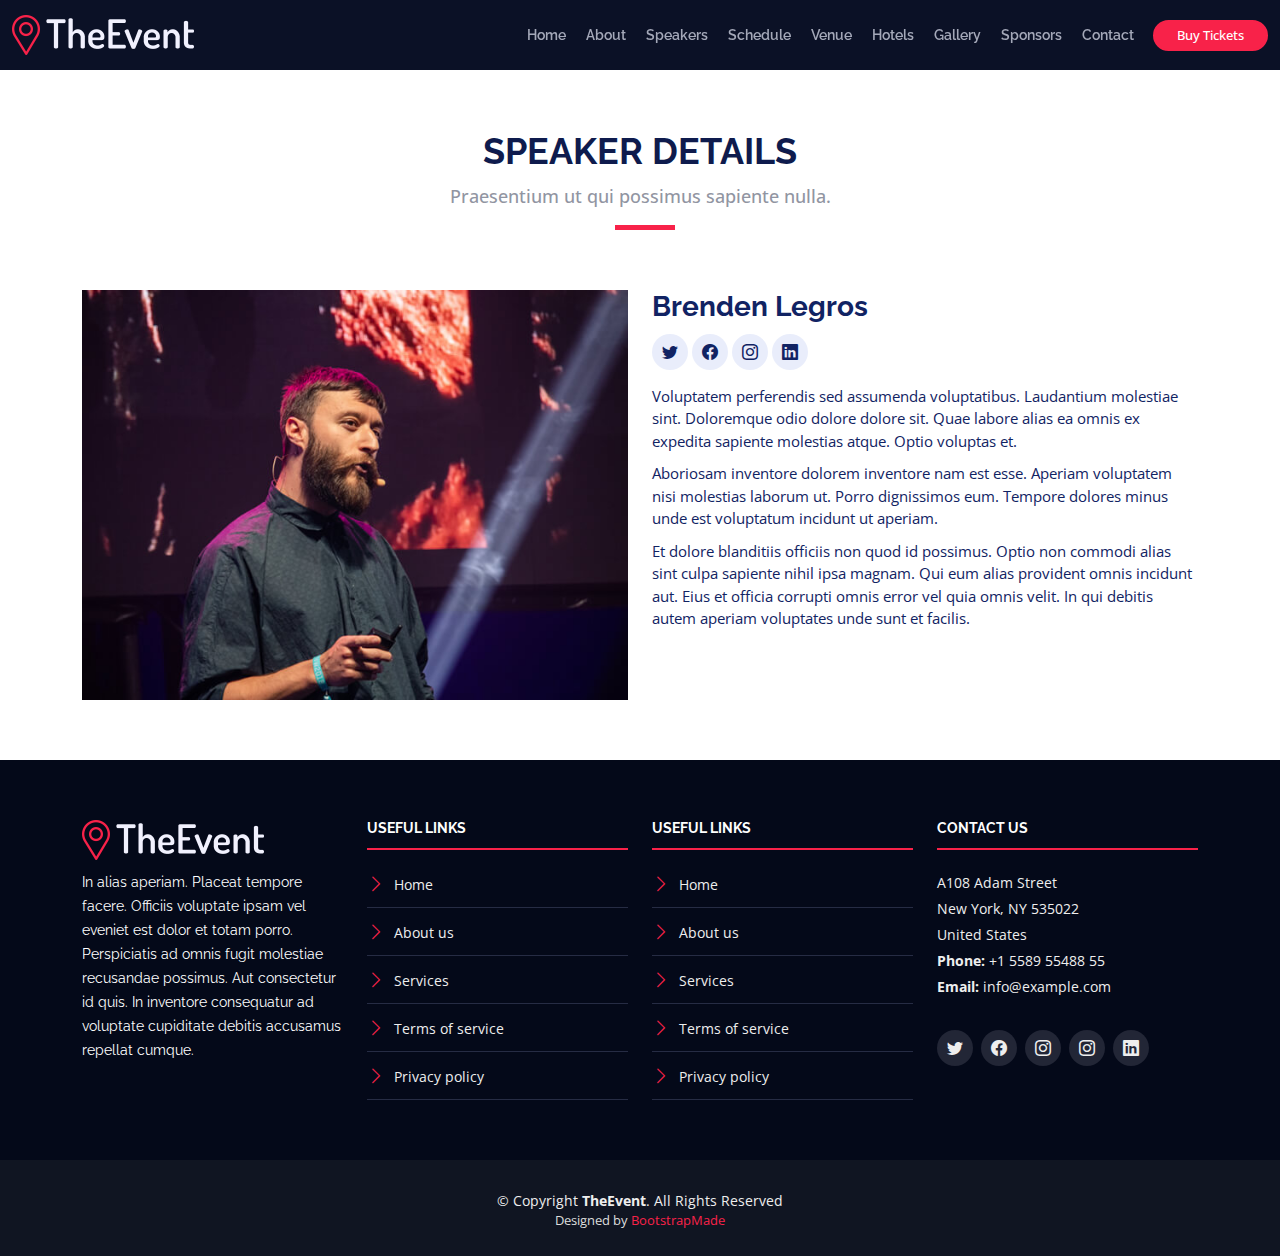
<file: speaker-details.html>
<!DOCTYPE html>
<html lang="en">

<head>
  <meta charset="utf-8">
  <meta content="width=device-width, initial-scale=1.0" name="viewport">

  <title>TheEvent Bootstrap Template - Speaker Details</title>
  <meta content="" name="description">
  <meta content="" name="keywords">

  <!-- Favicons -->
  <link href="assets/img/favicon.png" rel="icon">
  <link href="assets/img/apple-touch-icon.png" rel="apple-touch-icon">

  <!-- Google Fonts -->
  <link href="https://fonts.googleapis.com/css?family=Open+Sans:300,300i,400,400i,700,700i|Raleway:300,400,500,700,800" rel="stylesheet">

  <!-- Vendor CSS Files -->
  <link href="assets/vendor/aos/aos.css" rel="stylesheet">
  <link href="assets/vendor/bootstrap/css/bootstrap.min.css" rel="stylesheet">
  <link href="assets/vendor/bootstrap-icons/bootstrap-icons.css" rel="stylesheet">
  <link href="assets/vendor/glightbox/css/glightbox.min.css" rel="stylesheet">
  <link href="assets/vendor/swiper/swiper-bundle.min.css" rel="stylesheet">

  <!-- Template Main CSS File -->
  <link href="assets/css/style.css" rel="stylesheet">

  <!-- =======================================================
  * Template Name: TheEvent
  * Updated: May 30 2023 with Bootstrap v5.3.0
  * Template URL: https://bootstrapmade.com/theevent-conference-event-bootstrap-template/
  * Author: BootstrapMade.com
  * License: https://bootstrapmade.com/license/
  ======================================================== -->
</head>

<body>

  <!-- ======= Header ======= -->
  <header id="header" class="d-flex align-items-center header-inner">
    <div class="container-fluid container-xxl d-flex align-items-center">

      <div id="logo" class="me-auto">
        <!-- Uncomment below if you prefer to use a text logo -->
        <!-- <h1><a href="index.html">The<span>Event</span></a></h1>-->
        <a href="index.html" class="scrollto"><img src="assets/img/logo.png" alt="" title=""></a>
      </div>

      <nav id="navbar" class="navbar order-last order-lg-0">
        <ul>
          <li><a class="nav-link scrollto " href="#hero">Home</a></li>
          <li><a class="nav-link scrollto" href="#about">About</a></li>
          <li><a class="nav-link scrollto" href="#speakers">Speakers</a></li>
          <li><a class="nav-link scrollto" href="#schedule">Schedule</a></li>
          <li><a class="nav-link scrollto" href="#venue">Venue</a></li>
          <li><a class="nav-link scrollto" href="#hotels">Hotels</a></li>
          <li><a class="nav-link scrollto" href="#gallery">Gallery</a></li>
          <li><a class="nav-link scrollto" href="#supporters">Sponsors</a></li>
          <!-- <li class="dropdown"><a href="#"><span>Drop Down</span> <i class="bi bi-chevron-down"></i></a>
          <ul>
            <li><a href="#">Drop Down 1</a></li>
            <li class="dropdown"><a href="#"><span>Deep Drop Down</span> <i class="bi bi-chevron-right"></i></a>
              <ul>
                <li><a href="#">Deep Drop Down 1</a></li>
                <li><a href="#">Deep Drop Down 2</a></li>
                <li><a href="#">Deep Drop Down 3</a></li>
                <li><a href="#">Deep Drop Down 4</a></li>
                <li><a href="#">Deep Drop Down 5</a></li>
              </ul>
            </li>
            <li><a href="#">Drop Down 2</a></li>
            <li><a href="#">Drop Down 3</a></li>
            <li><a href="#">Drop Down 4</a></li>
          </ul>
        </li> -->
          <li><a class="nav-link scrollto" href="#contact">Contact</a></li>
        </ul>
        <i class="bi bi-list mobile-nav-toggle"></i>
      </nav><!-- .navbar -->
      <a class="buy-tickets scrollto" href="#buy-tickets">Buy Tickets</a>

    </div>
  </header><!-- End Header -->

  <main id="main" class="main-page">

    <!-- ======= Speaker Details Sectionn ======= -->
    <section id="speakers-details">
      <div class="container">
        <div class="section-header">
          <h2>Speaker Details</h2>
          <p>Praesentium ut qui possimus sapiente nulla.</p>
        </div>

        <div class="row">
          <div class="col-md-6">
            <img src="assets/img/speakers/1.jpg" alt="Speaker 1" class="img-fluid">
          </div>

          <div class="col-md-6">
            <div class="details">
              <h2>Brenden Legros</h2>
              <div class="social">
                <a href=""><i class="bi bi-twitter"></i></a>
                <a href=""><i class="bi bi-facebook"></i></a>
                <a href=""><i class="bi bi-instagram"></i></a>
                <a href=""><i class="bi bi-linkedin"></i></a>
              </div>
              <p>Voluptatem perferendis sed assumenda voluptatibus. Laudantium molestiae sint. Doloremque odio dolore dolore sit. Quae labore alias ea omnis ex expedita sapiente molestias atque. Optio voluptas et.</p>

              <p>Aboriosam inventore dolorem inventore nam est esse. Aperiam voluptatem nisi molestias laborum ut. Porro dignissimos eum. Tempore dolores minus unde est voluptatum incidunt ut aperiam.</p>

              <p>Et dolore blanditiis officiis non quod id possimus. Optio non commodi alias sint culpa sapiente nihil ipsa magnam. Qui eum alias provident omnis incidunt aut. Eius et officia corrupti omnis error vel quia omnis velit. In qui debitis autem aperiam voluptates unde sunt et facilis.</p>
            </div>
          </div>

        </div>
      </div>

    </section>

  </main><!-- End #main -->

  <!-- ======= Footer ======= -->
  <footer id="footer">
    <div class="footer-top">
      <div class="container">
        <div class="row">

          <div class="col-lg-3 col-md-6 footer-info">
            <img src="assets/img/logo.png" alt="TheEvenet">
            <p>In alias aperiam. Placeat tempore facere. Officiis voluptate ipsam vel eveniet est dolor et totam porro. Perspiciatis ad omnis fugit molestiae recusandae possimus. Aut consectetur id quis. In inventore consequatur ad voluptate cupiditate debitis accusamus repellat cumque.</p>
          </div>

          <div class="col-lg-3 col-md-6 footer-links">
            <h4>Useful Links</h4>
            <ul>
              <li><i class="bi bi-chevron-right"></i> <a href="#">Home</a></li>
              <li><i class="bi bi-chevron-right"></i> <a href="#">About us</a></li>
              <li><i class="bi bi-chevron-right"></i> <a href="#">Services</a></li>
              <li><i class="bi bi-chevron-right"></i> <a href="#">Terms of service</a></li>
              <li><i class="bi bi-chevron-right"></i> <a href="#">Privacy policy</a></li>
            </ul>
          </div>

          <div class="col-lg-3 col-md-6 footer-links">
            <h4>Useful Links</h4>
            <ul>
              <li><i class="bi bi-chevron-right"></i> <a href="#">Home</a></li>
              <li><i class="bi bi-chevron-right"></i> <a href="#">About us</a></li>
              <li><i class="bi bi-chevron-right"></i> <a href="#">Services</a></li>
              <li><i class="bi bi-chevron-right"></i> <a href="#">Terms of service</a></li>
              <li><i class="bi bi-chevron-right"></i> <a href="#">Privacy policy</a></li>
            </ul>
          </div>

          <div class="col-lg-3 col-md-6 footer-contact">
            <h4>Contact Us</h4>
            <p>
              A108 Adam Street <br>
              New York, NY 535022<br>
              United States <br>
              <strong>Phone:</strong> +1 5589 55488 55<br>
              <strong>Email:</strong> info@example.com<br>
            </p>

            <div class="social-links">
              <a href="#" class="twitter"><i class="bi bi-twitter"></i></a>
              <a href="#" class="facebook"><i class="bi bi-facebook"></i></a>
              <a href="#" class="instagram"><i class="bi bi-instagram"></i></a>
              <a href="#" class="google-plus"><i class="bi bi-instagram"></i></a>
              <a href="#" class="linkedin"><i class="bi bi-linkedin"></i></a>
            </div>

          </div>

        </div>
      </div>
    </div>

    <div class="container">
      <div class="copyright">
        &copy; Copyright <strong>TheEvent</strong>. All Rights Reserved
      </div>
      <div class="credits">
        <!--
        All the links in the footer should remain intact.
        You can delete the links only if you purchased the pro version.
        Licensing information: https://bootstrapmade.com/license/
        Purchase the pro version with working PHP/AJAX contact form: https://bootstrapmade.com/buy/?theme=TheEvent
      -->
        Designed by <a href="https://bootstrapmade.com/">BootstrapMade</a>
      </div>
    </div>
  </footer><!-- End  Footer -->

  <a href="#" class="back-to-top d-flex align-items-center justify-content-center"><i class="bi bi-arrow-up-short"></i></a>

  <!-- Vendor JS Files -->
  <script src="assets/vendor/aos/aos.js"></script>
  <script src="assets/vendor/bootstrap/js/bootstrap.bundle.min.js"></script>
  <script src="assets/vendor/glightbox/js/glightbox.min.js"></script>
  <script src="assets/vendor/swiper/swiper-bundle.min.js"></script>
  <script src="assets/vendor/php-email-form/validate.js"></script>

  <!-- Template Main JS File -->
  <script src="assets/js/main.js"></script>

</body>

</html>
</file>
<file: assets/css/style.css>
/**
* Template Name: TheEvent
* Updated: May 30 2023 with Bootstrap v5.3.0
* Template URL: https://bootstrapmade.com/theevent-conference-event-bootstrap-template/
* Author: BootstrapMade.com
* License: https://bootstrapmade.com/license/
*/

/*--------------------------------------------------------------
# General
--------------------------------------------------------------*/
body {
  background: #fff;
  color: #2f3138;
  font-family: "Open Sans", sans-serif;
}

a {
  color: #f82249;
  text-decoration: none;
  transition: 0.5s;
}

a:hover,
a:active,
a:focus {
  color: #f8234a;
  outline: none;
  text-decoration: none;
}

p {
  padding: 0;
  margin: 0 0 30px 0;
}

h1,
h2,
h3,
h4,
h5,
h6 {
  font-family: "Raleway", sans-serif;
  font-weight: 400;
  margin: 0 0 20px 0;
  padding: 0;
  color: #0e1b4d;
}

.main-page {
  margin-top: 70px;
}

/* Prelaoder */
#preloader {
  position: fixed;
  left: 0;
  top: 0;
  z-index: 999;
  width: 100%;
  height: 100%;
  overflow: visible;
  background: #fff url("../img/preloader.svg") no-repeat center center;
}

/*--------------------------------------------------------------
# Back to top button
--------------------------------------------------------------*/
.back-to-top {
  position: fixed;
  visibility: hidden;
  opacity: 0;
  right: 15px;
  bottom: 15px;
  z-index: 996;
  background: #f82249;
  width: 40px;
  height: 40px;
  border-radius: 50px;
  transition: all 0.4s;
}

.back-to-top i {
  font-size: 28px;
  color: #fff;
  line-height: 0;
}

.back-to-top:hover {
  background: #f94a6a;
  color: #fff;
}

.back-to-top.active {
  visibility: visible;
  opacity: 1;
}

/* Sections Header
--------------------------------*/
.section-header {
  margin-bottom: 60px;
  position: relative;
  padding-bottom: 20px;
}

.section-header::before {
  content: "";
  position: absolute;
  display: block;
  width: 60px;
  height: 5px;
  background: #f82249;
  bottom: 0;
  left: calc(50% - 25px);
}

.section-header h2 {
  font-size: 36px;
  text-transform: uppercase;
  text-align: center;
  font-weight: 700;
  margin-bottom: 10px;
}

.section-header p {
  text-align: center;
  padding: 0;
  margin: 0;
  font-size: 18px;
  font-weight: 500;
  color: #9195a2;
}

.section-with-bg {
  background-color: #f6f7fd;
}

/*--------------------------------------------------------------
# Header
--------------------------------------------------------------*/
#header {
  height: 90px;
  position: fixed;
  left: 0;
  top: 0;
  right: 0;
  transition: all 0.5s;
  z-index: 997;
}

#header.header-scrolled,
#header.header-inner {
  background: rgba(6, 12, 34, 0.98);
  height: 70px;
}

#header #logo h1 {
  font-size: 36px;
  margin: 0;
  font-family: "Raleway", sans-serif;
  font-weight: 700;
  letter-spacing: 3px;
  text-transform: uppercase;
}

#header #logo h1 span {
  color: #f82249;
}

#header #logo h1 a,
#header #logo h1 a:hover {
  color: #fff;
}

#header #logo img {
  padding: 0;
  margin: 0;
  max-height: 40px;
}

@media (max-width: 992px) {
  #header #logo img {
    max-height: 30px;
  }
}

/*--------------------------------------------------------------
# Buy Tickets
--------------------------------------------------------------*/
.buy-tickets {
  color: #fff;
  background: #f82249;
  padding: 7px 22px;
  margin: 0 0 0 15px;
  border-radius: 50px;
  border: 2px solid #f82249;
  transition: all ease-in-out 0.3s;
  font-weight: 500;
  line-height: 1;
  font-size: 13px;
  white-space: nowrap;
}

.buy-tickets:hover {
  background: none;
  color: #fff;
}

.buy-tickets:focus {
  color: #fff;
}

@media (max-width: 992px) {
  .buy-tickets {
    margin: 0 15px 0 0;
  }
}

/*--------------------------------------------------------------
# Navigation Menu
--------------------------------------------------------------*/
/**
* Desktop Navigation 
*/
.navbar {
  padding: 0;
}

.navbar ul {
  margin: 0;
  padding: 0;
  display: flex;
  list-style: none;
  align-items: center;
}

.navbar li {
  position: relative;
}

.navbar>ul>li {
  white-space: nowrap;
  padding: 10px 0 10px 12px;
}

.navbar a,
.navbar a:focus {
  display: flex;
  align-items: center;
  justify-content: space-between;
  color: rgba(202, 206, 221, 0.8);
  font-family: "Raleway", sans-serif;
  font-weight: 600;
  font-size: 14px;
  white-space: nowrap;
  transition: 0.3s;
  position: relative;
  padding: 6px 4px;
}

.navbar a i,
.navbar a:focus i {
  font-size: 12px;
  line-height: 0;
  margin-left: 5px;
}

.navbar>ul>li>a:before {
  content: "";
  position: absolute;
  width: 0;
  height: 2px;
  bottom: -6px;
  left: 0;
  background-color: #f82249;
  visibility: hidden;
  transition: all 0.3s ease-in-out 0s;
}

.navbar a:hover:before,
.navbar li:hover>a:before,
.navbar .active:before {
  visibility: visible;
  width: 100%;
}

.navbar a:hover,
.navbar .active,
.navbar .active:focus,
.navbar li:hover>a {
  color: #fff;
}

.navbar .dropdown ul {
  display: block;
  position: absolute;
  left: 12px;
  top: calc(100% + 30px);
  margin: 0;
  padding: 10px 0;
  z-index: 99;
  opacity: 0;
  visibility: hidden;
  background: #fff;
  box-shadow: 0px 0px 30px rgba(127, 137, 161, 0.25);
  transition: 0.3s;
}

.navbar .dropdown ul li {
  min-width: 200px;
}

.navbar .dropdown ul a {
  padding: 10px 20px;
  font-size: 14px;
  text-transform: none;
  color: #060c22;
}

.navbar .dropdown ul a i {
  font-size: 12px;
}

.navbar .dropdown ul a:hover,
.navbar .dropdown ul .active:hover,
.navbar .dropdown ul li:hover>a {
  color: #f82249;
}

.navbar .dropdown:hover>ul {
  opacity: 1;
  top: 100%;
  visibility: visible;
}

.navbar .dropdown .dropdown ul {
  top: 0;
  left: calc(100% - 30px);
  visibility: hidden;
}

.navbar .dropdown .dropdown:hover>ul {
  opacity: 1;
  top: 0;
  left: 100%;
  visibility: visible;
}

@media (max-width: 1366px) {
  .navbar .dropdown .dropdown ul {
    left: -90%;
  }

  .navbar .dropdown .dropdown:hover>ul {
    left: -100%;
  }
}

/**
* Mobile Navigation 
*/
.mobile-nav-toggle {
  color: #fff;
  font-size: 28px;
  cursor: pointer;
  display: none;
  line-height: 0;
  transition: 0.5s;
}

@media (max-width: 991px) {
  .mobile-nav-toggle {
    display: block;
  }

  .navbar ul {
    display: none;
  }
}

.navbar-mobile {
  position: fixed;
  overflow: hidden;
  top: 0;
  right: 0;
  left: 0;
  bottom: 0;
  background: rgba(0, 0, 0, 0.9);
  transition: 0.3s;
  z-index: 999;
}

.navbar-mobile .mobile-nav-toggle {
  position: absolute;
  top: 15px;
  right: 15px;
}

.navbar-mobile ul {
  display: block;
  position: absolute;
  top: 55px;
  right: 15px;
  bottom: 15px;
  left: 15px;
  padding: 10px 0;
  background-color: #fff;
  overflow-y: auto;
  transition: 0.3s;
}

.navbar-mobile>ul>li {
  padding: 0;
}

.navbar-mobile a:hover:before,
.navbar-mobile li:hover>a:before,
.navbar-mobile .active:before {
  visibility: hidden;
}

.navbar-mobile a,
.navbar-mobile a:focus {
  padding: 10px 20px;
  font-size: 15px;
  color: #060c22;
}

.navbar-mobile a:hover,
.navbar-mobile .active,
.navbar-mobile li:hover>a {
  color: #f82249;
}

.navbar-mobile .getstarted,
.navbar-mobile .getstarted:focus {
  margin: 15px;
}

.navbar-mobile .dropdown ul {
  position: static;
  display: none;
  margin: 10px 20px;
  padding: 10px 0;
  z-index: 99;
  opacity: 1;
  visibility: visible;
  background: #fff;
  box-shadow: 0px 0px 30px rgba(127, 137, 161, 0.25);
}

.navbar-mobile .dropdown ul li {
  min-width: 200px;
}

.navbar-mobile .dropdown ul a {
  padding: 10px 20px;
}

.navbar-mobile .dropdown ul a i {
  font-size: 12px;
}

.navbar-mobile .dropdown ul a:hover,
.navbar-mobile .dropdown ul .active:hover,
.navbar-mobile .dropdown ul li:hover>a {
  color: #f82249;
}

.navbar-mobile .dropdown>.dropdown-active {
  display: block;
}

/*--------------------------------------------------------------
# Hero Section
--------------------------------------------------------------*/
#hero {
  width: 100%;
  height: 100vh;
  background: url(../img/hero-bg.jpg) top center;
  background-size: cover;
  overflow: hidden;
  position: relative;
}

@media (min-width: 1024px) {
  #hero {
    background-attachment: fixed;
  }
}

#hero:before {
  content: "";
  background: rgba(6, 12, 34, 0.8);
  position: absolute;
  bottom: 0;
  top: 0;
  left: 0;
  right: 0;
}

#hero .hero-container {
  position: absolute;
  bottom: 0;
  left: 0;
  top: 90px;
  right: 0;
  display: flex;
  justify-content: center;
  align-items: center;
  flex-direction: column;
  text-align: center;
  padding: 0 15px;
}

@media (max-width: 991px) {
  #hero .hero-container {
    top: 70px;
  }
}

#hero h1 {
  color: #fff;
  font-family: "Raleway", sans-serif;
  font-size: 56px;
  font-weight: 600;
  text-transform: uppercase;
}

#hero h1 span {
  color: #f82249;
}

@media (max-width: 991px) {
  #hero h1 {
    font-size: 34px;
  }
}

#hero p {
  color: #ebebeb;
  font-weight: 700;
  font-size: 20px;
}

@media (max-width: 991px) {
  #hero p {
    font-size: 16px;
  }
}

#hero .play-btn {
  width: 94px;
  height: 94px;
  background: radial-gradient(#f82249 50%, rgba(101, 111, 150, 0.15) 52%);
  border-radius: 50%;
  display: block;
  position: relative;
  overflow: hidden;
}

#hero .play-btn::after {
  content: "";
  position: absolute;
  left: 50%;
  top: 50%;
  transform: translateX(-40%) translateY(-50%);
  width: 0;
  height: 0;
  border-top: 10px solid transparent;
  border-bottom: 10px solid transparent;
  border-left: 15px solid #fff;
  z-index: 100;
  transition: all 400ms cubic-bezier(0.55, 0.055, 0.675, 0.19);
}

#hero .play-btn:before {
  content: "";
  position: absolute;
  width: 120px;
  height: 120px;
  animation-delay: 0s;
  animation: pulsate-btn 2s;
  animation-direction: forwards;
  animation-iteration-count: infinite;
  animation-timing-function: steps;
  opacity: 1;
  border-radius: 50%;
  border: 2px solid rgba(163, 163, 163, 0.4);
  top: -15%;
  left: -15%;
  background: rgba(198, 16, 0, 0);
}

#hero .play-btn:hover::after {
  border-left: 15px solid #f82249;
  transform: scale(20);
}

#hero .play-btn:hover::before {
  content: "";
  position: absolute;
  left: 50%;
  top: 50%;
  transform: translateX(-40%) translateY(-50%);
  width: 0;
  height: 0;
  border: none;
  border-top: 10px solid transparent;
  border-bottom: 10px solid transparent;
  border-left: 15px solid #fff;
  z-index: 200;
  animation: none;
  border-radius: 0;
}

#hero .about-btn {
  font-family: "Raleway", sans-serif;
  font-weight: 500;
  font-size: 14px;
  letter-spacing: 1px;
  display: inline-block;
  padding: 12px 32px;
  border-radius: 50px;
  transition: 0.5s;
  line-height: 1;
  margin: 10px;
  color: #fff;
  animation-delay: 0.8s;
  border: 2px solid #f82249;
}

#hero .about-btn:hover {
  background: #f82249;
  color: #fff;
}

@keyframes pulsate-btn {
  0% {
    transform: scale(0.6, 0.6);
    opacity: 1;
  }

  100% {
    transform: scale(1, 1);
    opacity: 0;
  }
}

/*--------------------------------------------------------------
# About Section
--------------------------------------------------------------*/
#about {
  background: url("../img/about-bg.jpg");
  background-size: cover;
  overflow: hidden;
  position: relative;
  color: #fff;
  padding: 60px 0 40px 0;
}

@media (min-width: 1024px) {
  #about {
    background-attachment: fixed;
  }
}

#about:before {
  content: "";
  background: rgba(13, 20, 41, 0.8);
  position: absolute;
  bottom: 0;
  top: 0;
  left: 0;
  right: 0;
}

#about h2 {
  font-size: 36px;
  font-weight: bold;
  margin-bottom: 10px;
  color: #fff;
}

#about h3 {
  font-size: 18px;
  font-weight: bold;
  text-transform: uppercase;
  margin-bottom: 10px;
  color: #fff;
}

#about p {
  font-size: 14px;
  margin-bottom: 20px;
  color: #fff;
}

/*--------------------------------------------------------------
# Speakers Section
--------------------------------------------------------------*/
#speakers {
  padding: 60px 0 30px 0;
}

#speakers .speaker {
  position: relative;
  overflow: hidden;
  margin-bottom: 30px;
}

#speakers .speaker .details {
  background: rgba(6, 12, 34, 0.76);
  position: absolute;
  left: 0;
  bottom: -40px;
  right: 0;
  text-align: center;
  padding-top: 10px;
  transition: all 300ms cubic-bezier(0.645, 0.045, 0.355, 1);
}

#speakers .speaker .details h3 {
  color: #fff;
  font-size: 22px;
  font-weight: 600;
  margin-bottom: 5px;
}

#speakers .speaker .details p {
  color: #fff;
  font-size: 15px;
  margin-bottom: 10px;
  font-style: italic;
}

#speakers .speaker .details .social {
  height: 40px;
}

#speakers .speaker .details .social i {
  line-height: 0;
  margin: 0 2px;
}

#speakers .speaker .details a {
  color: #fff;
}

#speakers .speaker .details a:hover {
  color: #f82249;
}

#speakers .speaker:hover .details {
  bottom: 0;
}

#speakers-details {
  padding: 60px 0;
}

#speakers-details .details h2 {
  color: #112363;
  font-size: 28px;
  font-weight: 700;
  margin-bottom: 10px;
}

#speakers-details .details .social {
  margin-bottom: 15px;
}

#speakers-details .details .social a {
  background: #e9edfb;
  color: #112363;
  line-height: 1;
  display: inline-block;
  text-align: center;
  border-radius: 50%;
  width: 36px;
  height: 36px;
  display: inline-flex;
  align-items: center;
  justify-content: center;
}

#speakers-details .details .social a:hover {
  background: #f82249;
  color: #fff;
}

#speakers-details .details .social a i {
  font-size: 16px;
  line-height: 0;
}

#speakers-details .details p {
  color: #112363;
  font-size: 15px;
  margin-bottom: 10px;
}

/*--------------------------------------------------------------
# Schedule Section
--------------------------------------------------------------*/
#schedule {
  padding: 60px 0 60px 0;
}

#schedule .nav-tabs {
  text-align: center;
  margin: auto;
  display: block;
  border-bottom: 0;
  margin-bottom: 30px;
}

#schedule .nav-tabs li {
  display: inline-block;
  margin-bottom: 0;
}

#schedule .nav-tabs a {
  border: none;
  border-radius: 50px;
  font-weight: 600;
  background-color: #0e1b4d;
  color: #fff;
  padding: 10px 100px;
}

@media (max-width: 991px) {
  #schedule .nav-tabs a {
    padding: 8px 60px;
  }
}

@media (max-width: 767px) {
  #schedule .nav-tabs a {
    padding: 8px 50px;
  }
}

@media (max-width: 480px) {
  #schedule .nav-tabs a {
    padding: 8px 30px;
  }
}

#schedule .nav-tabs a.active {
  background-color: #f82249;
  color: #fff;
}

#schedule .sub-heading {
  text-align: center;
  font-size: 18px;
  font-style: italic;
  margin: 0 auto 30px auto;
}

@media (min-width: 991px) {
  #schedule .sub-heading {
    width: 75%;
  }
}

#schedule .tab-pane {
  transition: ease-in-out 0.2s;
}

#schedule .schedule-item {
  border-bottom: 1px solid #cad4f6;
  padding-top: 15px;
  padding-bottom: 15px;
  transition: background-color ease-in-out 0.3s;
}

#schedule .schedule-item:hover {
  background-color: #fff;
}

#schedule .schedule-item time {
  padding-bottom: 5px;
  display: inline-block;
}

#schedule .schedule-item .speaker {
  width: 60px;
  height: 60px;
  overflow: hidden;
  border-radius: 50%;
  float: left;
  margin: 0 10px 10px 0;
}

#schedule .schedule-item .speaker img {
  height: 100%;
  transform: translateX(-50%);
  margin-left: 50%;
  transition: all ease-in-out 0.3s;
}

#schedule .schedule-item h4 {
  font-size: 18px;
  font-weight: 600;
  margin-bottom: 5px;
}

#schedule .schedule-item h4 span {
  font-style: italic;
  color: #19328e;
  font-weight: normal;
  font-size: 16px;
}

#schedule .schedule-item p {
  font-style: italic;
  color: #152b79;
  margin-bottom: 0;
}

/*--------------------------------------------------------------
# Venue Section
--------------------------------------------------------------*/
#venue {
  padding: 60px 0;
}

#venue .container-fluid {
  margin-bottom: 3px;
}

#venue .venue-map iframe {
  width: 100%;
  height: 100%;
  min-height: 300px;
}

#venue .venue-info {
  background: url("../img/venue-info-bg.jpg") top center no-repeat;
  background-size: cover;
  position: relative;
  padding-top: 60px;
  padding-bottom: 60px;
}

#venue .venue-info:before {
  content: "";
  background: rgba(13, 20, 41, 0.8);
  position: absolute;
  bottom: 0;
  top: 0;
  left: 0;
  right: 0;
}

#venue .venue-info h3 {
  font-size: 36px;
  font-weight: 700;
  color: #fff;
}

@media (max-width: 574px) {
  #venue .venue-info h3 {
    font-size: 24px;
  }
}

#venue .venue-info p {
  color: #fff;
  margin-bottom: 0;
}

#venue .venue-gallery-container {
  padding-right: 12px;
}

#venue .venue-gallery {
  overflow: hidden;
  border-right: 3px solid #fff;
  border-bottom: 3px solid #fff;
}

#venue .venue-gallery img {
  transition: all ease-in-out 0.4s;
}

#venue .venue-gallery:hover img {
  transform: scale(1.1);
}

/*--------------------------------------------------------------
# Hotels Section
--------------------------------------------------------------*/
#hotels {
  padding: 60px 0;
}

#hotels .hotel {
  border: 1px solid #e0e5fa;
  background: #fff;
  margin-bottom: 30px;
}

#hotels .hotel:hover .hotel-img img {
  transform: scale(1.1);
}

#hotels .hotel-img {
  overflow: hidden;
  margin-bottom: 15px;
}

#hotels .hotel-img img {
  transition: 0.3s ease-in-out;
}

#hotels h3 {
  font-weight: 600;
  font-size: 20px;
  margin-bottom: 5px;
  padding: 0 20px;
}

#hotels a {
  color: #152b79;
}

#hotels a:hover {
  color: #f82249;
}

#hotels .stars {
  padding: 0 20px;
  margin-bottom: 5px;
}

#hotels .stars i {
  color: rgb(255, 195, 29);
}

#hotels p {
  padding: 0 20px;
  margin-bottom: 20px;
  color: #060c22;
  font-style: italic;
  font-size: 15px;
}

/*--------------------------------------------------------------
# Gallery Section
--------------------------------------------------------------*/
#gallery {
  padding: 60px;
  overflow: hidden;
}

#gallery .swiper-pagination {
  margin-top: 20px;
  position: relative;
}

#gallery .swiper-pagination .swiper-pagination-bullet {
  width: 12px;
  height: 12px;
  background-color: #fff;
  opacity: 1;
  border: 1px solid #f82249;
}

#gallery .swiper-pagination .swiper-pagination-bullet-active {
  background-color: #f82249;
}

#gallery .swiper-slide-active {
  text-align: center;
}

@media (min-width: 992px) {
  #gallery .swiper-wrapper {
    padding: 40px 0;
  }

  #gallery .swiper-slide-active {
    border: 5px solid #f82249;
    padding: 4px;
    background: #fff;
    z-index: 1;
    transform: scale(1.15);
    margin-top: 6px;
  }
}

/*--------------------------------------------------------------
# Sponsors Section
--------------------------------------------------------------*/
#supporters {
  padding: 60px 0;
}

#supporters .supporters-wrap {
  border-top: 1px solid #e0e5fa;
  border-left: 1px solid #e0e5fa;
  margin-bottom: 30px;
}

#supporters .supporter-logo {
  padding: 30px;
  display: flex;
  justify-content: center;
  align-items: center;
  border-right: 1px solid #e0e5fa;
  border-bottom: 1px solid #e0e5fa;
  overflow: hidden;
  background: rgba(255, 255, 255, 0.5);
  height: 160px;
}

#supporters .supporter-logo:hover img {
  transform: scale(1.2);
}

#supporters img {
  transition: all 0.4s ease-in-out;
}

/*--------------------------------------------------------------
# F.A.Q Section
--------------------------------------------------------------*/
#faq {
  padding: 60px 0;
}

#faq .faq-list {
  padding: 0;
  list-style: none;
}

#faq .faq-list li {
  border-bottom: 1px solid #e9eaed;
  margin-bottom: 20px;
  padding-bottom: 20px;
}

#faq .faq-list .question {
  display: block;
  position: relative;
  font-family: #f82249;
  font-size: 18px;
  line-height: 24px;
  font-weight: 400;
  padding-left: 25px;
  cursor: pointer;
  color: #e0072f;
  transition: 0.3s;
}

#faq .faq-list i {
  font-size: 16px;
  position: absolute;
  left: 0;
  top: -2px;
}

#faq .faq-list p {
  margin-bottom: 0;
  padding: 10px 0 0 25px;
}

#faq .faq-list .icon-show {
  display: none;
}

#faq .faq-list .collapsed {
  color: black;
}

#faq .faq-list .collapsed:hover {
  color: #f82249;
}

#faq .faq-list .collapsed .icon-show {
  display: inline-block;
  transition: 0.6s;
}

#faq .faq-list .collapsed .icon-close {
  display: none;
  transition: 0.6s;
}

/*--------------------------------------------------------------
# Subscribe Section
--------------------------------------------------------------*/
#subscribe {
  padding: 60px;
  background: url(../img/subscribe-bg.jpg) center center no-repeat;
  background-size: cover;
  overflow: hidden;
  position: relative;
}

#subscribe:before {
  content: "";
  background: rgba(6, 12, 34, 0.6);
  position: absolute;
  bottom: 0;
  top: 0;
  left: 0;
  right: 0;
}

@media (min-width: 1024px) {
  #subscribe {
    background-attachment: fixed;
  }
}

#subscribe .section-header h2,
#subscribe p {
  color: #fff;
}

#subscribe input {
  background: #fff;
  color: #060c22;
  border: 0;
  outline: none;
  margin: 0;
  padding: 9px 20px;
  border-radius: 50px;
  font-size: 14px;
}

@media (min-width: 767px) {
  #subscribe input {
    min-width: 400px;
  }
}

#subscribe button {
  border: 0;
  padding: 9px 25px;
  cursor: pointer;
  background: #f82249;
  color: #fff;
  transition: all 0.3s ease;
  outline: none;
  font-size: 14px;
  border-radius: 50px;
}

#subscribe button:hover {
  background: #e0072f;
}

@media (max-width: 460px) {
  #subscribe button {
    margin-top: 10px;
  }
}

/*--------------------------------------------------------------
# Buy Tickets Section
--------------------------------------------------------------*/
#buy-tickets {
  padding: 60px 0;
}

#buy-tickets .card {
  border: none;
  border-radius: 5px;
  transition: all 0.3s ease-in-out;
  box-shadow: 0 10px 25px 0 rgba(6, 12, 34, 0.1);
}

#buy-tickets .card:hover {
  box-shadow: 0 10px 35px 0 rgba(6, 12, 34, 0.2);
}

#buy-tickets .card hr {
  margin: 25px 0;
}

#buy-tickets .card .card-title {
  margin: 10px 0;
  font-size: 14px;
  letter-spacing: 1px;
  font-weight: bold;
}

#buy-tickets .card .card-price {
  font-size: 48px;
  margin: 0;
}

#buy-tickets .card ul li {
  margin-bottom: 20px;
}

#buy-tickets .card .text-muted {
  opacity: 0.7;
}

#buy-tickets .card .btn {
  font-size: 15px;
  border-radius: 50px;
  padding: 10px 40px;
  transition: all 0.2s;
  background-color: #f82249;
  border: 0;
  color: #fff;
}

#buy-tickets .card .btn:hover {
  background-color: #e0072f;
}

#buy-tickets #buy-ticket-modal input,
#buy-tickets #buy-ticket-modal select {
  border-radius: 0;
}

#buy-tickets #buy-ticket-modal .btn {
  font-size: 15px;
  border-radius: 50px;
  padding: 10px 40px;
  transition: all 0.2s;
  background-color: #f82249;
  border: 0;
  color: #fff;
}

#buy-tickets #buy-ticket-modal .btn:hover {
  background-color: #e0072f;
}

/*--------------------------------------------------------------
# Contact Section
--------------------------------------------------------------*/
#contact {
  padding: 60px 0;
}

#contact .contact-info {
  margin-bottom: 20px;
  text-align: center;
}

#contact .contact-info i {
  font-size: 48px;
  display: inline-block;
  margin-bottom: 10px;
  color: #f82249;
}

#contact .contact-info address,
#contact .contact-info p {
  margin-bottom: 0;
  color: #112363;
}

#contact .contact-info h3 {
  font-size: 18px;
  margin-bottom: 15px;
  font-weight: bold;
  text-transform: uppercase;
  color: #112363;
}

#contact .contact-info a {
  color: #4869df;
}

#contact .contact-info a:hover {
  color: #f82249;
}

#contact .contact-address,
#contact .contact-phone,
#contact .contact-email {
  margin-bottom: 20px;
}

@media (min-width: 768px) {

  #contact .contact-address,
  #contact .contact-phone,
  #contact .contact-email {
    padding: 20px 0;
  }
}

@media (min-width: 768px) {
  #contact .contact-phone {
    border-left: 1px solid #ddd;
    border-right: 1px solid #ddd;
  }
}

#contact .php-email-form .error-message {
  display: none;
  color: #fff;
  background: #ed3c0d;
  text-align: left;
  padding: 15px;
  font-weight: 600;
}

#contact .php-email-form .error-message br+br {
  margin-top: 25px;
}

#contact .php-email-form .sent-message {
  display: none;
  color: #fff;
  background: #18d26e;
  text-align: center;
  padding: 15px;
  font-weight: 600;
}

#contact .php-email-form .loading {
  display: none;
  background: #fff;
  text-align: center;
  padding: 15px;
}

#contact .php-email-form .loading:before {
  content: "";
  display: inline-block;
  border-radius: 50%;
  width: 24px;
  height: 24px;
  margin: 0 10px -6px 0;
  border: 3px solid #18d26e;
  border-top-color: #eee;
  animation: animate-loading 1s linear infinite;
}

#contact .php-email-form input,
#contact .php-email-form textarea {
  border-radius: 0;
  box-shadow: none;
  font-size: 14px;
}

#contact .php-email-form input:focus,
#contact .php-email-form textarea:focus {
  border-color: #f82249;
}

#contact .php-email-form input {
  padding: 10px 15px;
}

#contact .php-email-form textarea {
  padding: 12px 15px;
}

#contact .php-email-form button[type=submit] {
  background: #f82249;
  border: 0;
  padding: 10px 40px;
  color: #fff;
  transition: 0.4s;
  border-radius: 50px;
  cursor: pointer;
}

#contact .php-email-form button[type=submit]:hover {
  background: #e0072f;
}

@keyframes animate-loading {
  0% {
    transform: rotate(0deg);
  }

  100% {
    transform: rotate(360deg);
  }
}

/*--------------------------------------------------------------
# Footer
--------------------------------------------------------------*/
#footer {
  background: #101522;
  padding: 0 0 25px 0;
  color: #eee;
  font-size: 14px;
}

#footer .footer-top {
  background: #040919;
  padding: 60px 0 30px 0;
}

#footer .footer-top .footer-info {
  margin-bottom: 30px;
}

#footer .footer-top .footer-info h3 {
  font-size: 26px;
  margin: 0 0 20px 0;
  padding: 2px 0 2px 0;
  line-height: 1;
  font-family: "Raleway", sans-serif;
  font-weight: 700;
  color: #fff;
}

#footer .footer-top .footer-info img {
  height: 40px;
  margin-bottom: 10px;
}

#footer .footer-top .footer-info p {
  font-size: 14px;
  line-height: 24px;
  margin-bottom: 0;
  font-family: "Raleway", sans-serif;
  color: #fff;
}

#footer .footer-top .social-links a {
  display: inline-block;
  background: #222636;
  color: #eee;
  line-height: 1;
  margin-right: 4px;
  border-radius: 50%;
  width: 36px;
  height: 36px;
  transition: 0.3s;
  display: inline-flex;
  align-items: center;
  justify-content: center;
}

#footer .footer-top .social-links a i {
  line-height: 0;
  font-size: 16px;
}

#footer .footer-top .social-links a:hover {
  background: #f82249;
  color: #fff;
}

#footer .footer-top h4 {
  font-size: 14px;
  font-weight: bold;
  color: #fff;
  text-transform: uppercase;
  position: relative;
  padding-bottom: 12px;
  border-bottom: 2px solid #f82249;
}

#footer .footer-top .footer-links {
  margin-bottom: 30px;
}

#footer .footer-top .footer-links ul {
  list-style: none;
  padding: 0;
  margin: 0;
}

#footer .footer-top .footer-links ul i {
  padding-right: 5px;
  color: #f82249;
  font-size: 18px;
}

#footer .footer-top .footer-links ul li {
  border-bottom: 1px solid #262c44;
  padding: 10px 0;
}

#footer .footer-top .footer-links ul li:first-child {
  padding-top: 0;
}

#footer .footer-top .footer-links ul a {
  color: #eee;
}

#footer .footer-top .footer-links ul a:hover {
  color: #f82249;
}

#footer .footer-top .footer-contact {
  margin-bottom: 30px;
}

#footer .footer-top .footer-contact p {
  line-height: 26px;
}

#footer .footer-top .footer-newsletter {
  margin-bottom: 30px;
}

#footer .footer-top .footer-newsletter input[type=email] {
  border: 0;
  padding: 6px 8px;
  width: 65%;
}

#footer .footer-top .footer-newsletter input[type=submit] {
  background: #f82249;
  border: 0;
  width: 35%;
  padding: 6px 0;
  text-align: center;
  color: #fff;
  transition: 0.3s;
  cursor: pointer;
}

#footer .footer-top .footer-newsletter input[type=submit]:hover {
  background: #e0072f;
}

#footer .copyright {
  text-align: center;
  padding-top: 30px;
}

#footer .credits {
  text-align: center;
  font-size: 13px;
  color: #ddd;
}
</file>
